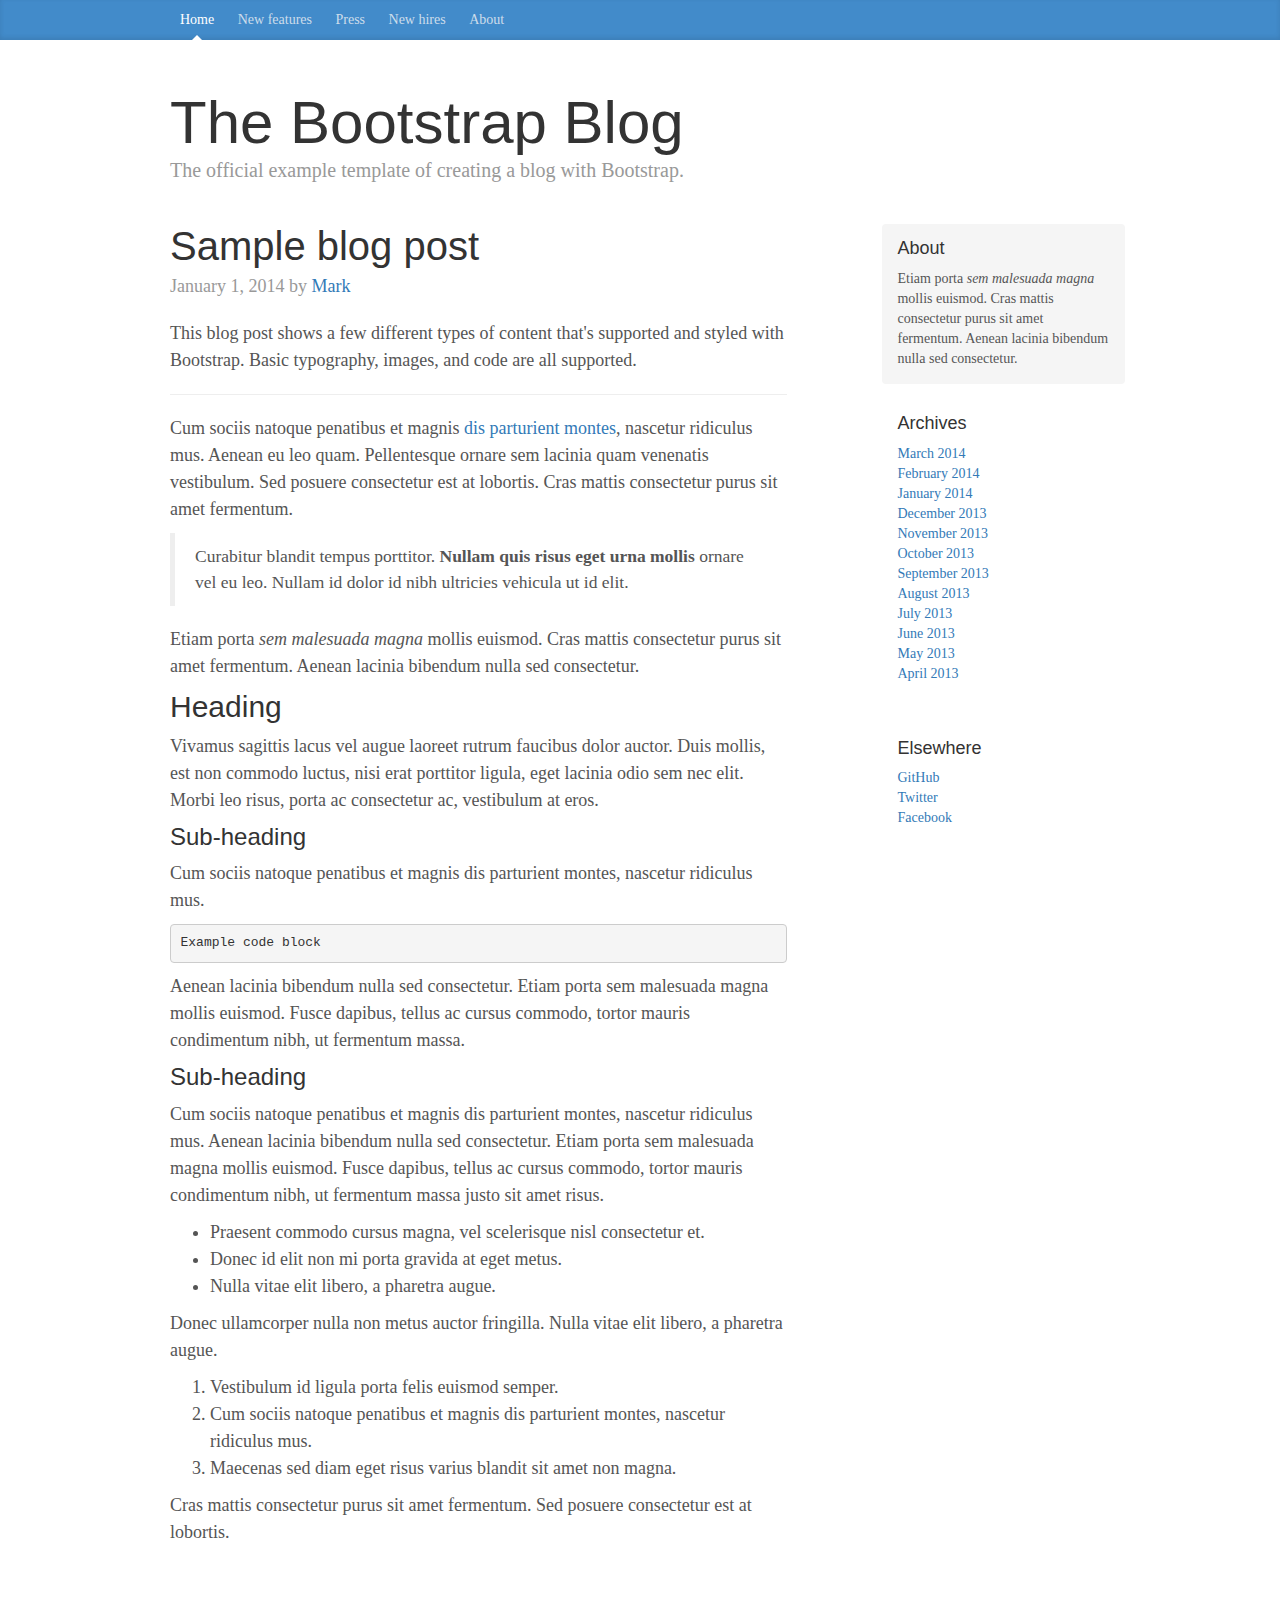
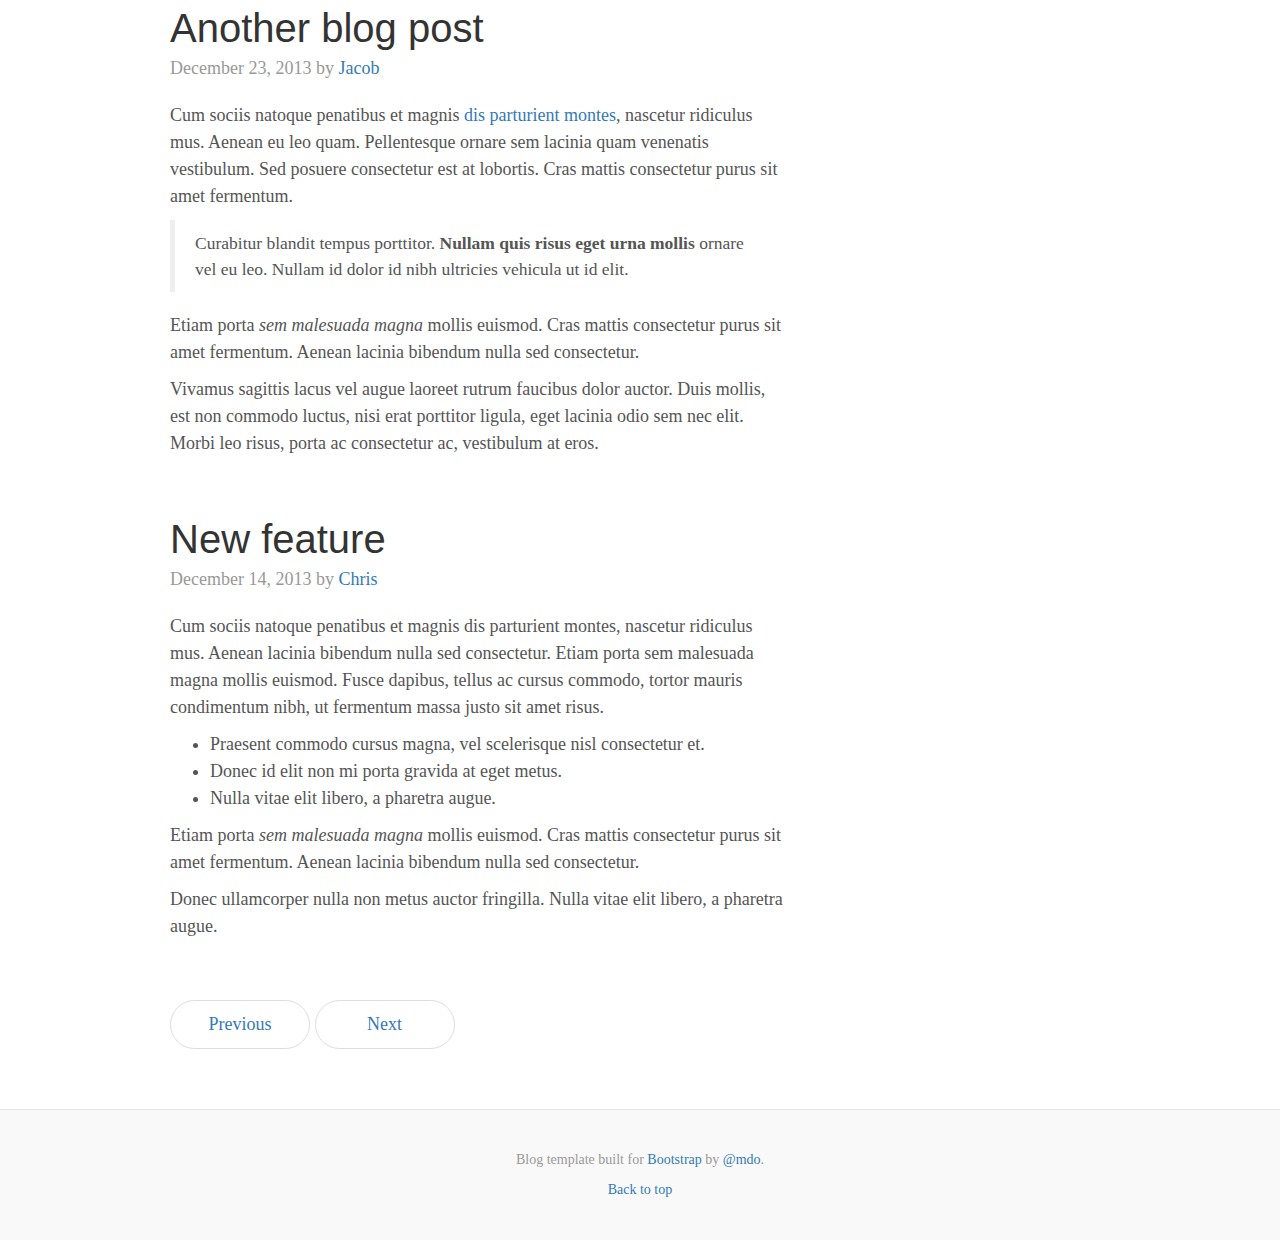
<file: presentation/static/presentation/bootstraps/docs/examples/blog/index.html>
<!DOCTYPE html>
<html lang="en">
  <head>
    <meta charset="utf-8">
    <meta http-equiv="X-UA-Compatible" content="IE=edge">
    <meta name="viewport" content="width=device-width, initial-scale=1">
    <!-- The above 3 meta tags *must* come first in the head; any other head content must come *after* these tags -->
    <meta name="description" content="">
    <meta name="author" content="">
    <link rel="icon" href="../../favicon.ico">

    <title>Blog Template for Bootstrap</title>

    <!-- Bootstrap core CSS -->
    <link href="../../dist/css/bootstrap.min.css" rel="stylesheet">

    <!-- IE10 viewport hack for Surface/desktop Windows 8 bug -->
    <link href="../../assets/css/ie10-viewport-bug-workaround.css" rel="stylesheet">

    <!-- Custom styles for this template -->
    <link href="blog.css" rel="stylesheet">

    <!-- Just for debugging purposes. Don't actually copy these 2 lines! -->
    <!--[if lt IE 9]><script src="../../assets/js/ie8-responsive-file-warning.js"></script><![endif]-->
    <script src="../../assets/js/ie-emulation-modes-warning.js"></script>

    <!-- HTML5 shim and Respond.js for IE8 support of HTML5 elements and media queries -->
    <!--[if lt IE 9]>
      <script src="https://oss.maxcdn.com/html5shiv/3.7.3/html5shiv.min.js"></script>
      <script src="https://oss.maxcdn.com/respond/1.4.2/respond.min.js"></script>
    <![endif]-->
  </head>

  <body>

    <div class="blog-masthead">
      <div class="container">
        <nav class="blog-nav">
          <a class="blog-nav-item active" href="#">Home</a>
          <a class="blog-nav-item" href="#">New features</a>
          <a class="blog-nav-item" href="#">Press</a>
          <a class="blog-nav-item" href="#">New hires</a>
          <a class="blog-nav-item" href="#">About</a>
        </nav>
      </div>
    </div>

    <div class="container">

      <div class="blog-header">
        <h1 class="blog-title">The Bootstrap Blog</h1>
        <p class="lead blog-description">The official example template of creating a blog with Bootstrap.</p>
      </div>

      <div class="row">

        <div class="col-sm-8 blog-main">

          <div class="blog-post">
            <h2 class="blog-post-title">Sample blog post</h2>
            <p class="blog-post-meta">January 1, 2014 by <a href="#">Mark</a></p>

            <p>This blog post shows a few different types of content that's supported and styled with Bootstrap. Basic typography, images, and code are all supported.</p>
            <hr>
            <p>Cum sociis natoque penatibus et magnis <a href="#">dis parturient montes</a>, nascetur ridiculus mus. Aenean eu leo quam. Pellentesque ornare sem lacinia quam venenatis vestibulum. Sed posuere consectetur est at lobortis. Cras mattis consectetur purus sit amet fermentum.</p>
            <blockquote>
              <p>Curabitur blandit tempus porttitor. <strong>Nullam quis risus eget urna mollis</strong> ornare vel eu leo. Nullam id dolor id nibh ultricies vehicula ut id elit.</p>
            </blockquote>
            <p>Etiam porta <em>sem malesuada magna</em> mollis euismod. Cras mattis consectetur purus sit amet fermentum. Aenean lacinia bibendum nulla sed consectetur.</p>
            <h2>Heading</h2>
            <p>Vivamus sagittis lacus vel augue laoreet rutrum faucibus dolor auctor. Duis mollis, est non commodo luctus, nisi erat porttitor ligula, eget lacinia odio sem nec elit. Morbi leo risus, porta ac consectetur ac, vestibulum at eros.</p>
            <h3>Sub-heading</h3>
            <p>Cum sociis natoque penatibus et magnis dis parturient montes, nascetur ridiculus mus.</p>
            <pre><code>Example code block</code></pre>
            <p>Aenean lacinia bibendum nulla sed consectetur. Etiam porta sem malesuada magna mollis euismod. Fusce dapibus, tellus ac cursus commodo, tortor mauris condimentum nibh, ut fermentum massa.</p>
            <h3>Sub-heading</h3>
            <p>Cum sociis natoque penatibus et magnis dis parturient montes, nascetur ridiculus mus. Aenean lacinia bibendum nulla sed consectetur. Etiam porta sem malesuada magna mollis euismod. Fusce dapibus, tellus ac cursus commodo, tortor mauris condimentum nibh, ut fermentum massa justo sit amet risus.</p>
            <ul>
              <li>Praesent commodo cursus magna, vel scelerisque nisl consectetur et.</li>
              <li>Donec id elit non mi porta gravida at eget metus.</li>
              <li>Nulla vitae elit libero, a pharetra augue.</li>
            </ul>
            <p>Donec ullamcorper nulla non metus auctor fringilla. Nulla vitae elit libero, a pharetra augue.</p>
            <ol>
              <li>Vestibulum id ligula porta felis euismod semper.</li>
              <li>Cum sociis natoque penatibus et magnis dis parturient montes, nascetur ridiculus mus.</li>
              <li>Maecenas sed diam eget risus varius blandit sit amet non magna.</li>
            </ol>
            <p>Cras mattis consectetur purus sit amet fermentum. Sed posuere consectetur est at lobortis.</p>
          </div><!-- /.blog-post -->

          <div class="blog-post">
            <h2 class="blog-post-title">Another blog post</h2>
            <p class="blog-post-meta">December 23, 2013 by <a href="#">Jacob</a></p>

            <p>Cum sociis natoque penatibus et magnis <a href="#">dis parturient montes</a>, nascetur ridiculus mus. Aenean eu leo quam. Pellentesque ornare sem lacinia quam venenatis vestibulum. Sed posuere consectetur est at lobortis. Cras mattis consectetur purus sit amet fermentum.</p>
            <blockquote>
              <p>Curabitur blandit tempus porttitor. <strong>Nullam quis risus eget urna mollis</strong> ornare vel eu leo. Nullam id dolor id nibh ultricies vehicula ut id elit.</p>
            </blockquote>
            <p>Etiam porta <em>sem malesuada magna</em> mollis euismod. Cras mattis consectetur purus sit amet fermentum. Aenean lacinia bibendum nulla sed consectetur.</p>
            <p>Vivamus sagittis lacus vel augue laoreet rutrum faucibus dolor auctor. Duis mollis, est non commodo luctus, nisi erat porttitor ligula, eget lacinia odio sem nec elit. Morbi leo risus, porta ac consectetur ac, vestibulum at eros.</p>
          </div><!-- /.blog-post -->

          <div class="blog-post">
            <h2 class="blog-post-title">New feature</h2>
            <p class="blog-post-meta">December 14, 2013 by <a href="#">Chris</a></p>

            <p>Cum sociis natoque penatibus et magnis dis parturient montes, nascetur ridiculus mus. Aenean lacinia bibendum nulla sed consectetur. Etiam porta sem malesuada magna mollis euismod. Fusce dapibus, tellus ac cursus commodo, tortor mauris condimentum nibh, ut fermentum massa justo sit amet risus.</p>
            <ul>
              <li>Praesent commodo cursus magna, vel scelerisque nisl consectetur et.</li>
              <li>Donec id elit non mi porta gravida at eget metus.</li>
              <li>Nulla vitae elit libero, a pharetra augue.</li>
            </ul>
            <p>Etiam porta <em>sem malesuada magna</em> mollis euismod. Cras mattis consectetur purus sit amet fermentum. Aenean lacinia bibendum nulla sed consectetur.</p>
            <p>Donec ullamcorper nulla non metus auctor fringilla. Nulla vitae elit libero, a pharetra augue.</p>
          </div><!-- /.blog-post -->

          <nav>
            <ul class="pager">
              <li><a href="#">Previous</a></li>
              <li><a href="#">Next</a></li>
            </ul>
          </nav>

        </div><!-- /.blog-main -->

        <div class="col-sm-3 col-sm-offset-1 blog-sidebar">
          <div class="sidebar-module sidebar-module-inset">
            <h4>About</h4>
            <p>Etiam porta <em>sem malesuada magna</em> mollis euismod. Cras mattis consectetur purus sit amet fermentum. Aenean lacinia bibendum nulla sed consectetur.</p>
          </div>
          <div class="sidebar-module">
            <h4>Archives</h4>
            <ol class="list-unstyled">
              <li><a href="#">March 2014</a></li>
              <li><a href="#">February 2014</a></li>
              <li><a href="#">January 2014</a></li>
              <li><a href="#">December 2013</a></li>
              <li><a href="#">November 2013</a></li>
              <li><a href="#">October 2013</a></li>
              <li><a href="#">September 2013</a></li>
              <li><a href="#">August 2013</a></li>
              <li><a href="#">July 2013</a></li>
              <li><a href="#">June 2013</a></li>
              <li><a href="#">May 2013</a></li>
              <li><a href="#">April 2013</a></li>
            </ol>
          </div>
          <div class="sidebar-module">
            <h4>Elsewhere</h4>
            <ol class="list-unstyled">
              <li><a href="#">GitHub</a></li>
              <li><a href="#">Twitter</a></li>
              <li><a href="#">Facebook</a></li>
            </ol>
          </div>
        </div><!-- /.blog-sidebar -->

      </div><!-- /.row -->

    </div><!-- /.container -->

    <footer class="blog-footer">
      <p>Blog template built for <a href="http://getbootstrap.com">Bootstrap</a> by <a href="https://twitter.com/mdo">@mdo</a>.</p>
      <p>
        <a href="#">Back to top</a>
      </p>
    </footer>


    <!-- Bootstrap core JavaScript
    ================================================== -->
    <!-- Placed at the end of the document so the pages load faster -->
    <script src="https://ajax.googleapis.com/ajax/libs/jquery/1.12.4/jquery.min.js"></script>
    <script>window.jQuery || document.write('<script src="../../assets/js/vendor/jquery.min.js"><\/script>')</script>
    <script src="../../dist/js/bootstrap.min.js"></script>
    <!-- IE10 viewport hack for Surface/desktop Windows 8 bug -->
    <script src="../../assets/js/ie10-viewport-bug-workaround.js"></script>
  </body>
</html>
</file>
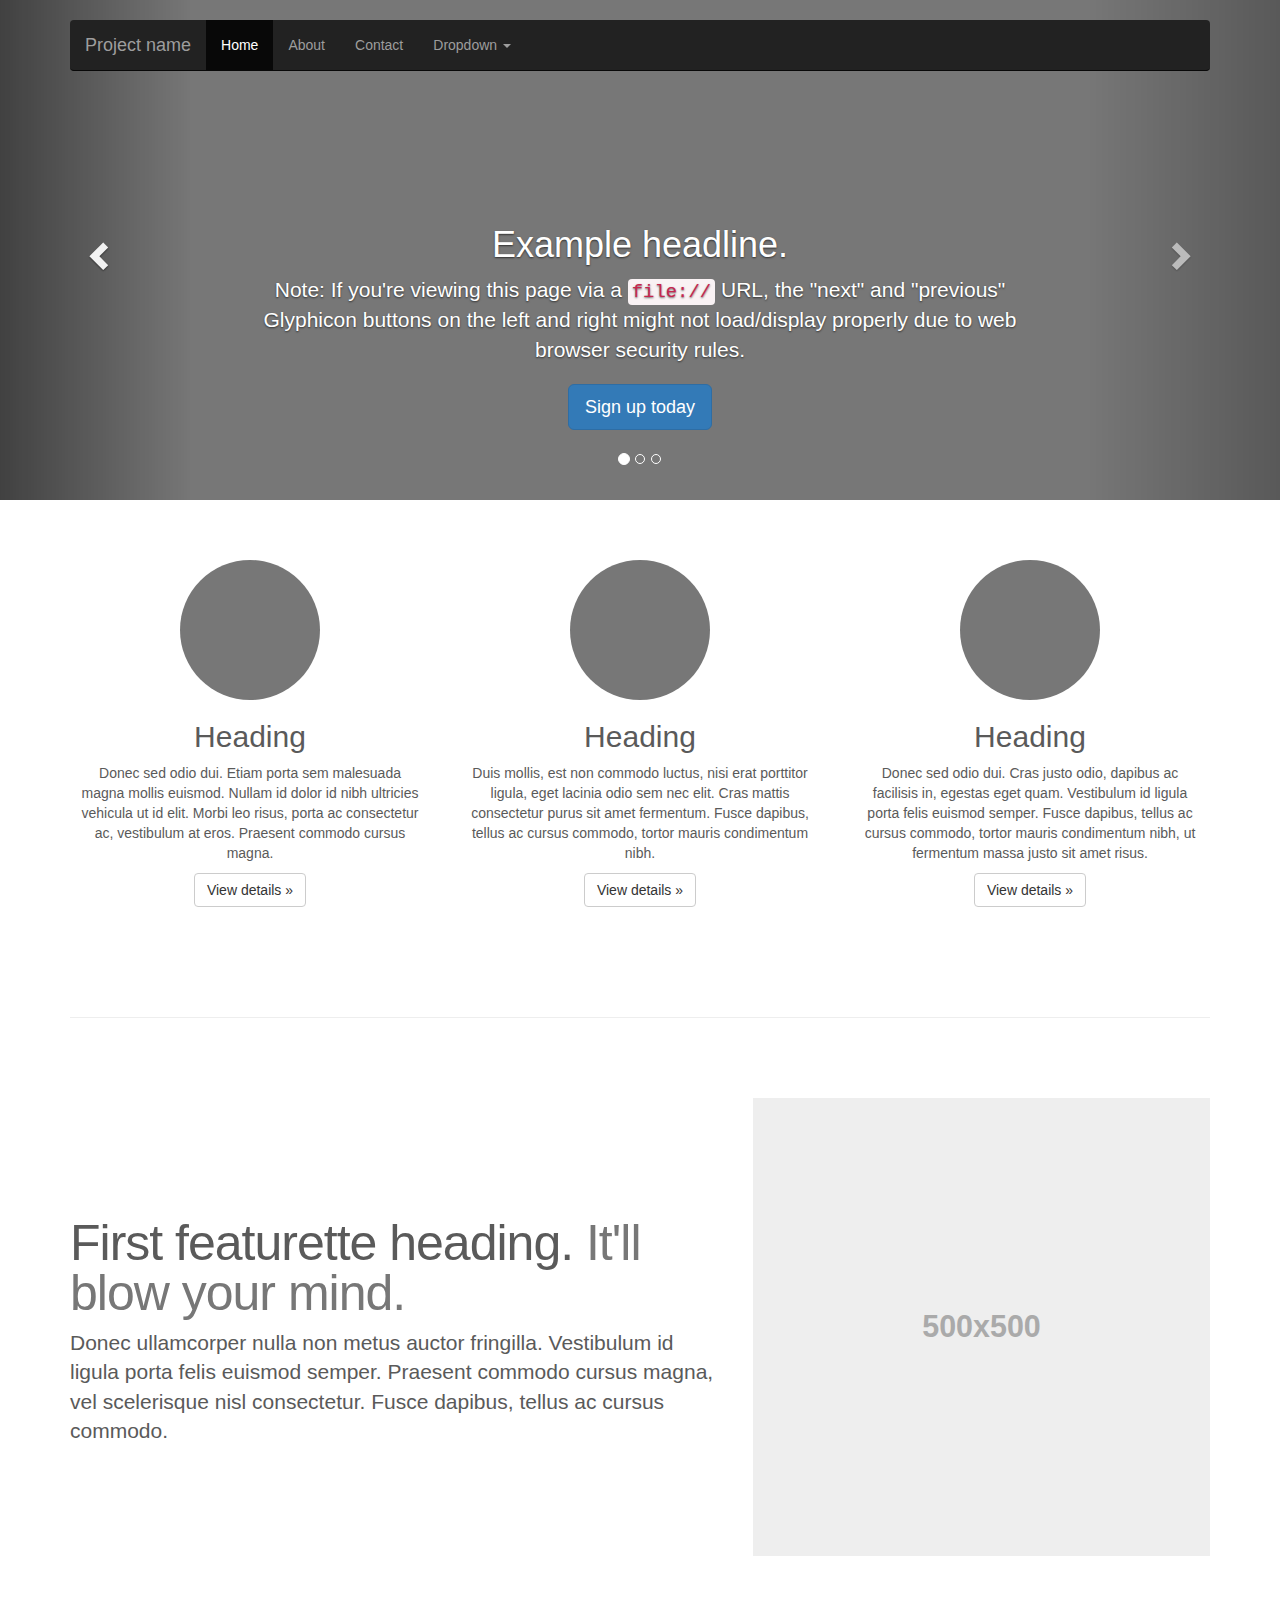
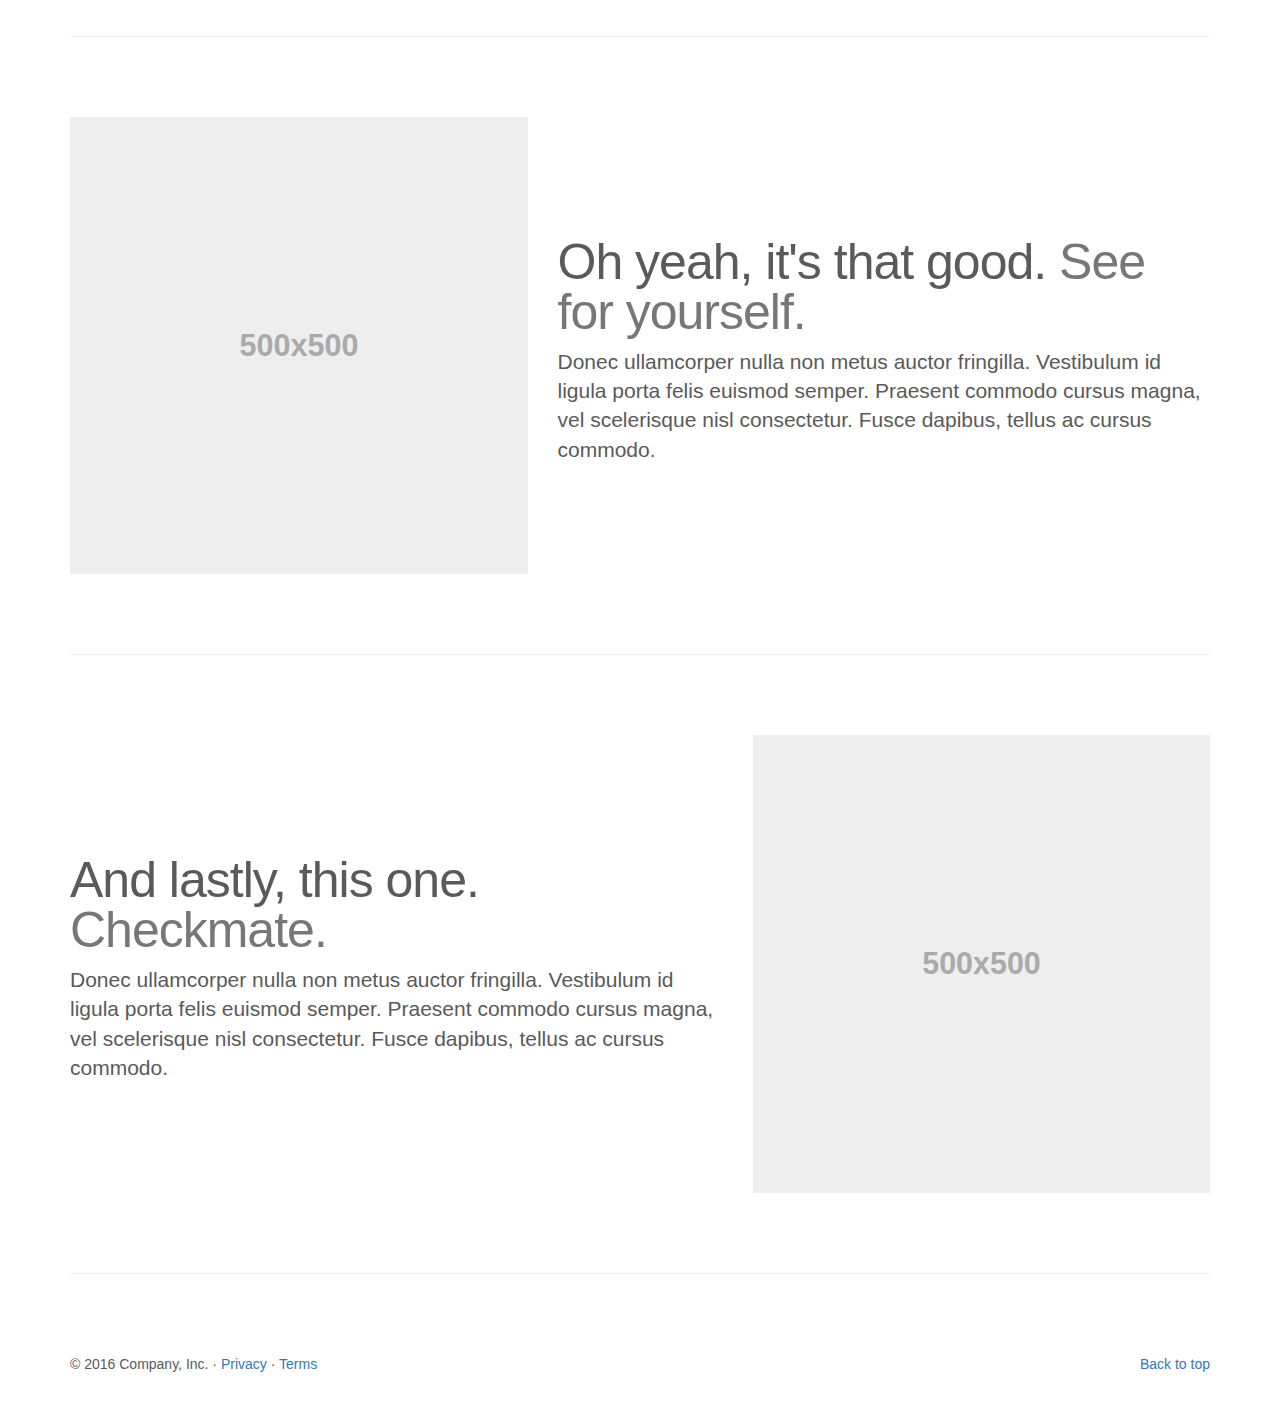
<file: presentation/static/presentation/bootstraps/docs/examples/carousel/index.html>
<!DOCTYPE html>
<html lang="en">
  <head>
    <meta charset="utf-8">
    <meta http-equiv="X-UA-Compatible" content="IE=edge">
    <meta name="viewport" content="width=device-width, initial-scale=1">
    <!-- The above 3 meta tags *must* come first in the head; any other head content must come *after* these tags -->
    <meta name="description" content="">
    <meta name="author" content="">
    <link rel="icon" href="../../favicon.ico">

    <title>Carousel Template for Bootstrap</title>

    <!-- Bootstrap core CSS -->
    <link href="../../dist/css/bootstrap.min.css" rel="stylesheet">

    <!-- IE10 viewport hack for Surface/desktop Windows 8 bug -->
    <link href="../../assets/css/ie10-viewport-bug-workaround.css" rel="stylesheet">

    <!-- Just for debugging purposes. Don't actually copy these 2 lines! -->
    <!--[if lt IE 9]><script src="../../assets/js/ie8-responsive-file-warning.js"></script><![endif]-->
    <script src="../../assets/js/ie-emulation-modes-warning.js"></script>

    <!-- HTML5 shim and Respond.js for IE8 support of HTML5 elements and media queries -->
    <!--[if lt IE 9]>
      <script src="https://oss.maxcdn.com/html5shiv/3.7.3/html5shiv.min.js"></script>
      <script src="https://oss.maxcdn.com/respond/1.4.2/respond.min.js"></script>
    <![endif]-->

    <!-- Custom styles for this template -->
    <link href="carousel.css" rel="stylesheet">
  </head>
<!-- NAVBAR
================================================== -->
  <body>
    <div class="navbar-wrapper">
      <div class="container">

        <nav class="navbar navbar-inverse navbar-static-top">
          <div class="container">
            <div class="navbar-header">
              <button type="button" class="navbar-toggle collapsed" data-toggle="collapse" data-target="#navbar" aria-expanded="false" aria-controls="navbar">
                <span class="sr-only">Toggle navigation</span>
                <span class="icon-bar"></span>
                <span class="icon-bar"></span>
                <span class="icon-bar"></span>
              </button>
              <a class="navbar-brand" href="#">Project name</a>
            </div>
            <div id="navbar" class="navbar-collapse collapse">
              <ul class="nav navbar-nav">
                <li class="active"><a href="#">Home</a></li>
                <li><a href="#about">About</a></li>
                <li><a href="#contact">Contact</a></li>
                <li class="dropdown">
                  <a href="#" class="dropdown-toggle" data-toggle="dropdown" role="button" aria-haspopup="true" aria-expanded="false">Dropdown <span class="caret"></span></a>
                  <ul class="dropdown-menu">
                    <li><a href="#">Action</a></li>
                    <li><a href="#">Another action</a></li>
                    <li><a href="#">Something else here</a></li>
                    <li role="separator" class="divider"></li>
                    <li class="dropdown-header">Nav header</li>
                    <li><a href="#">Separated link</a></li>
                    <li><a href="#">One more separated link</a></li>
                  </ul>
                </li>
              </ul>
            </div>
          </div>
        </nav>

      </div>
    </div>


    <!-- Carousel
    ================================================== -->
    <div id="myCarousel" class="carousel slide" data-ride="carousel">
      <!-- Indicators -->
      <ol class="carousel-indicators">
        <li data-target="#myCarousel" data-slide-to="0" class="active"></li>
        <li data-target="#myCarousel" data-slide-to="1"></li>
        <li data-target="#myCarousel" data-slide-to="2"></li>
      </ol>
      <div class="carousel-inner" role="listbox">
        <div class="item active">
          <img class="first-slide" src="[data-uri]" alt="First slide">
          <div class="container">
            <div class="carousel-caption">
              <h1>Example headline.</h1>
              <p>Note: If you're viewing this page via a <code>file://</code> URL, the "next" and "previous" Glyphicon buttons on the left and right might not load/display properly due to web browser security rules.</p>
              <p><a class="btn btn-lg btn-primary" href="#" role="button">Sign up today</a></p>
            </div>
          </div>
        </div>
        <div class="item">
          <img class="second-slide" src="[data-uri]" alt="Second slide">
          <div class="container">
            <div class="carousel-caption">
              <h1>Another example headline.</h1>
              <p>Cras justo odio, dapibus ac facilisis in, egestas eget quam. Donec id elit non mi porta gravida at eget metus. Nullam id dolor id nibh ultricies vehicula ut id elit.</p>
              <p><a class="btn btn-lg btn-primary" href="#" role="button">Learn more</a></p>
            </div>
          </div>
        </div>
        <div class="item">
          <img class="third-slide" src="[data-uri]" alt="Third slide">
          <div class="container">
            <div class="carousel-caption">
              <h1>One more for good measure.</h1>
              <p>Cras justo odio, dapibus ac facilisis in, egestas eget quam. Donec id elit non mi porta gravida at eget metus. Nullam id dolor id nibh ultricies vehicula ut id elit.</p>
              <p><a class="btn btn-lg btn-primary" href="#" role="button">Browse gallery</a></p>
            </div>
          </div>
        </div>
      </div>
      <a class="left carousel-control" href="#myCarousel" role="button" data-slide="prev">
        <span class="glyphicon glyphicon-chevron-left" aria-hidden="true"></span>
        <span class="sr-only">Previous</span>
      </a>
      <a class="right carousel-control" href="#myCarousel" role="button" data-slide="next">
        <span class="glyphicon glyphicon-chevron-right" aria-hidden="true"></span>
        <span class="sr-only">Next</span>
      </a>
    </div><!-- /.carousel -->


    <!-- Marketing messaging and featurettes
    ================================================== -->
    <!-- Wrap the rest of the page in another container to center all the content. -->

    <div class="container marketing">

      <!-- Three columns of text below the carousel -->
      <div class="row">
        <div class="col-lg-4">
          <img class="img-circle" src="[data-uri]" alt="Generic placeholder image" width="140" height="140">
          <h2>Heading</h2>
          <p>Donec sed odio dui. Etiam porta sem malesuada magna mollis euismod. Nullam id dolor id nibh ultricies vehicula ut id elit. Morbi leo risus, porta ac consectetur ac, vestibulum at eros. Praesent commodo cursus magna.</p>
          <p><a class="btn btn-default" href="#" role="button">View details &raquo;</a></p>
        </div><!-- /.col-lg-4 -->
        <div class="col-lg-4">
          <img class="img-circle" src="[data-uri]" alt="Generic placeholder image" width="140" height="140">
          <h2>Heading</h2>
          <p>Duis mollis, est non commodo luctus, nisi erat porttitor ligula, eget lacinia odio sem nec elit. Cras mattis consectetur purus sit amet fermentum. Fusce dapibus, tellus ac cursus commodo, tortor mauris condimentum nibh.</p>
          <p><a class="btn btn-default" href="#" role="button">View details &raquo;</a></p>
        </div><!-- /.col-lg-4 -->
        <div class="col-lg-4">
          <img class="img-circle" src="[data-uri]" alt="Generic placeholder image" width="140" height="140">
          <h2>Heading</h2>
          <p>Donec sed odio dui. Cras justo odio, dapibus ac facilisis in, egestas eget quam. Vestibulum id ligula porta felis euismod semper. Fusce dapibus, tellus ac cursus commodo, tortor mauris condimentum nibh, ut fermentum massa justo sit amet risus.</p>
          <p><a class="btn btn-default" href="#" role="button">View details &raquo;</a></p>
        </div><!-- /.col-lg-4 -->
      </div><!-- /.row -->


      <!-- START THE FEATURETTES -->

      <hr class="featurette-divider">

      <div class="row featurette">
        <div class="col-md-7">
          <h2 class="featurette-heading">First featurette heading. <span class="text-muted">It'll blow your mind.</span></h2>
          <p class="lead">Donec ullamcorper nulla non metus auctor fringilla. Vestibulum id ligula porta felis euismod semper. Praesent commodo cursus magna, vel scelerisque nisl consectetur. Fusce dapibus, tellus ac cursus commodo.</p>
        </div>
        <div class="col-md-5">
          <img class="featurette-image img-responsive center-block" data-src="holder.js/500x500/auto" alt="Generic placeholder image">
        </div>
      </div>

      <hr class="featurette-divider">

      <div class="row featurette">
        <div class="col-md-7 col-md-push-5">
          <h2 class="featurette-heading">Oh yeah, it's that good. <span class="text-muted">See for yourself.</span></h2>
          <p class="lead">Donec ullamcorper nulla non metus auctor fringilla. Vestibulum id ligula porta felis euismod semper. Praesent commodo cursus magna, vel scelerisque nisl consectetur. Fusce dapibus, tellus ac cursus commodo.</p>
        </div>
        <div class="col-md-5 col-md-pull-7">
          <img class="featurette-image img-responsive center-block" data-src="holder.js/500x500/auto" alt="Generic placeholder image">
        </div>
      </div>

      <hr class="featurette-divider">

      <div class="row featurette">
        <div class="col-md-7">
          <h2 class="featurette-heading">And lastly, this one. <span class="text-muted">Checkmate.</span></h2>
          <p class="lead">Donec ullamcorper nulla non metus auctor fringilla. Vestibulum id ligula porta felis euismod semper. Praesent commodo cursus magna, vel scelerisque nisl consectetur. Fusce dapibus, tellus ac cursus commodo.</p>
        </div>
        <div class="col-md-5">
          <img class="featurette-image img-responsive center-block" data-src="holder.js/500x500/auto" alt="Generic placeholder image">
        </div>
      </div>

      <hr class="featurette-divider">

      <!-- /END THE FEATURETTES -->


      <!-- FOOTER -->
      <footer>
        <p class="pull-right"><a href="#">Back to top</a></p>
        <p>&copy; 2016 Company, Inc. &middot; <a href="#">Privacy</a> &middot; <a href="#">Terms</a></p>
      </footer>

    </div><!-- /.container -->


    <!-- Bootstrap core JavaScript
    ================================================== -->
    <!-- Placed at the end of the document so the pages load faster -->
    <script src="https://ajax.googleapis.com/ajax/libs/jquery/1.12.4/jquery.min.js"></script>
    <script>window.jQuery || document.write('<script src="../../assets/js/vendor/jquery.min.js"><\/script>')</script>
    <script src="../../dist/js/bootstrap.min.js"></script>
    <!-- Just to make our placeholder images work. Don't actually copy the next line! -->
    <script src="../../assets/js/vendor/holder.min.js"></script>
    <!-- IE10 viewport hack for Surface/desktop Windows 8 bug -->
    <script src="../../assets/js/ie10-viewport-bug-workaround.js"></script>
  </body>
</html>
</file>
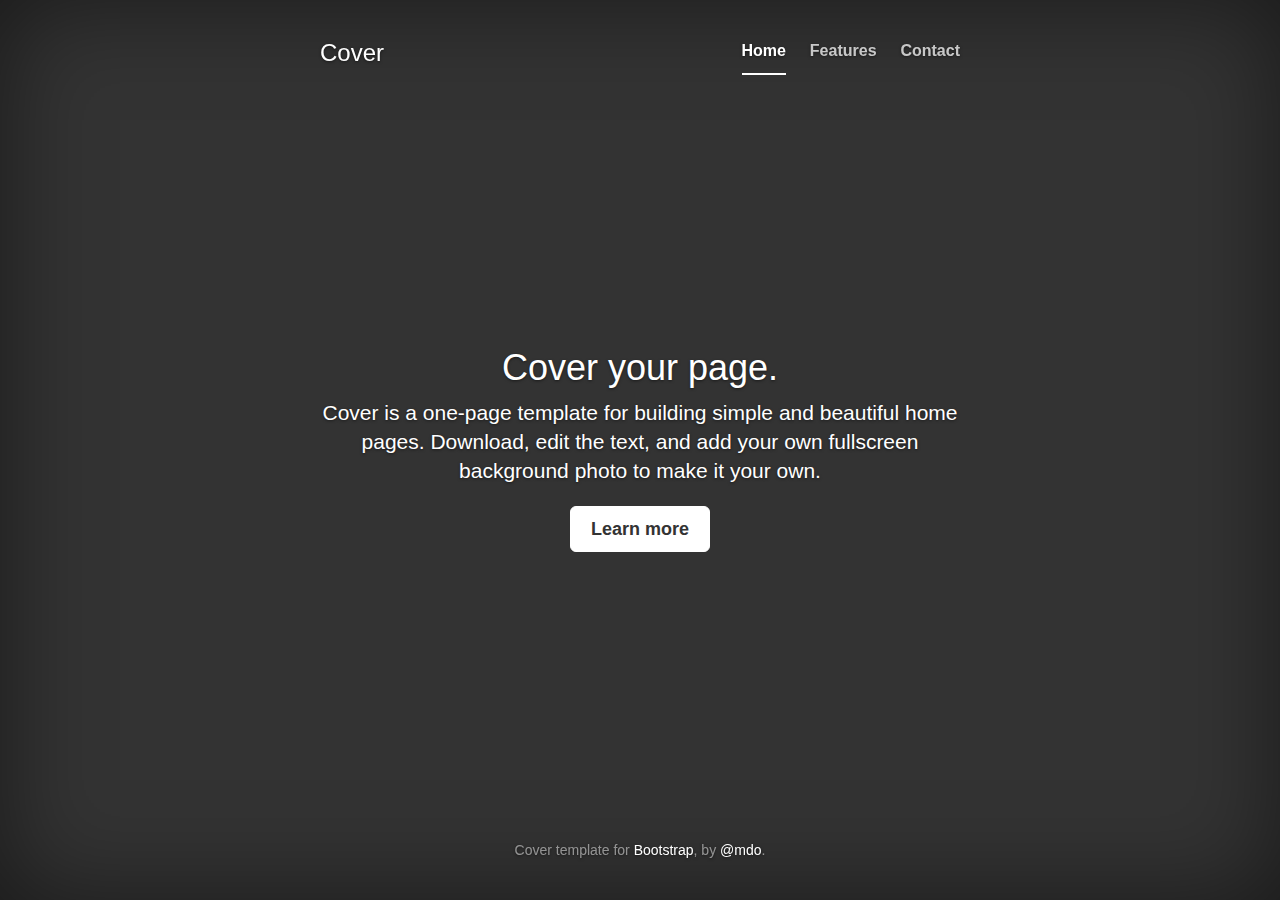
<file: presentation/static/presentation/bootstraps/docs/examples/cover/index.html>
<!DOCTYPE html>
<html lang="en">
  <head>
    <meta charset="utf-8">
    <meta http-equiv="X-UA-Compatible" content="IE=edge">
    <meta name="viewport" content="width=device-width, initial-scale=1">
    <!-- The above 3 meta tags *must* come first in the head; any other head content must come *after* these tags -->
    <meta name="description" content="">
    <meta name="author" content="">
    <link rel="icon" href="../../favicon.ico">

    <title>Cover Template for Bootstrap</title>

    <!-- Bootstrap core CSS -->
    <link href="../../dist/css/bootstrap.min.css" rel="stylesheet">

    <!-- IE10 viewport hack for Surface/desktop Windows 8 bug -->
    <link href="../../assets/css/ie10-viewport-bug-workaround.css" rel="stylesheet">

    <!-- Custom styles for this template -->
    <link href="cover.css" rel="stylesheet">

    <!-- Just for debugging purposes. Don't actually copy these 2 lines! -->
    <!--[if lt IE 9]><script src="../../assets/js/ie8-responsive-file-warning.js"></script><![endif]-->
    <script src="../../assets/js/ie-emulation-modes-warning.js"></script>

    <!-- HTML5 shim and Respond.js for IE8 support of HTML5 elements and media queries -->
    <!--[if lt IE 9]>
      <script src="https://oss.maxcdn.com/html5shiv/3.7.3/html5shiv.min.js"></script>
      <script src="https://oss.maxcdn.com/respond/1.4.2/respond.min.js"></script>
    <![endif]-->
  </head>

  <body>

    <div class="site-wrapper">

      <div class="site-wrapper-inner">

        <div class="cover-container">

          <div class="masthead clearfix">
            <div class="inner">
              <h3 class="masthead-brand">Cover</h3>
              <nav>
                <ul class="nav masthead-nav">
                  <li class="active"><a href="#">Home</a></li>
                  <li><a href="#">Features</a></li>
                  <li><a href="#">Contact</a></li>
                </ul>
              </nav>
            </div>
          </div>

          <div class="inner cover">
            <h1 class="cover-heading">Cover your page.</h1>
            <p class="lead">Cover is a one-page template for building simple and beautiful home pages. Download, edit the text, and add your own fullscreen background photo to make it your own.</p>
            <p class="lead">
              <a href="#" class="btn btn-lg btn-default">Learn more</a>
            </p>
          </div>

          <div class="mastfoot">
            <div class="inner">
              <p>Cover template for <a href="http://getbootstrap.com">Bootstrap</a>, by <a href="https://twitter.com/mdo">@mdo</a>.</p>
            </div>
          </div>

        </div>

      </div>

    </div>

    <!-- Bootstrap core JavaScript
    ================================================== -->
    <!-- Placed at the end of the document so the pages load faster -->
    <script src="https://ajax.googleapis.com/ajax/libs/jquery/1.12.4/jquery.min.js"></script>
    <script>window.jQuery || document.write('<script src="../../assets/js/vendor/jquery.min.js"><\/script>')</script>
    <script src="../../dist/js/bootstrap.min.js"></script>
    <!-- IE10 viewport hack for Surface/desktop Windows 8 bug -->
    <script src="../../assets/js/ie10-viewport-bug-workaround.js"></script>
  </body>
</html>
</file>
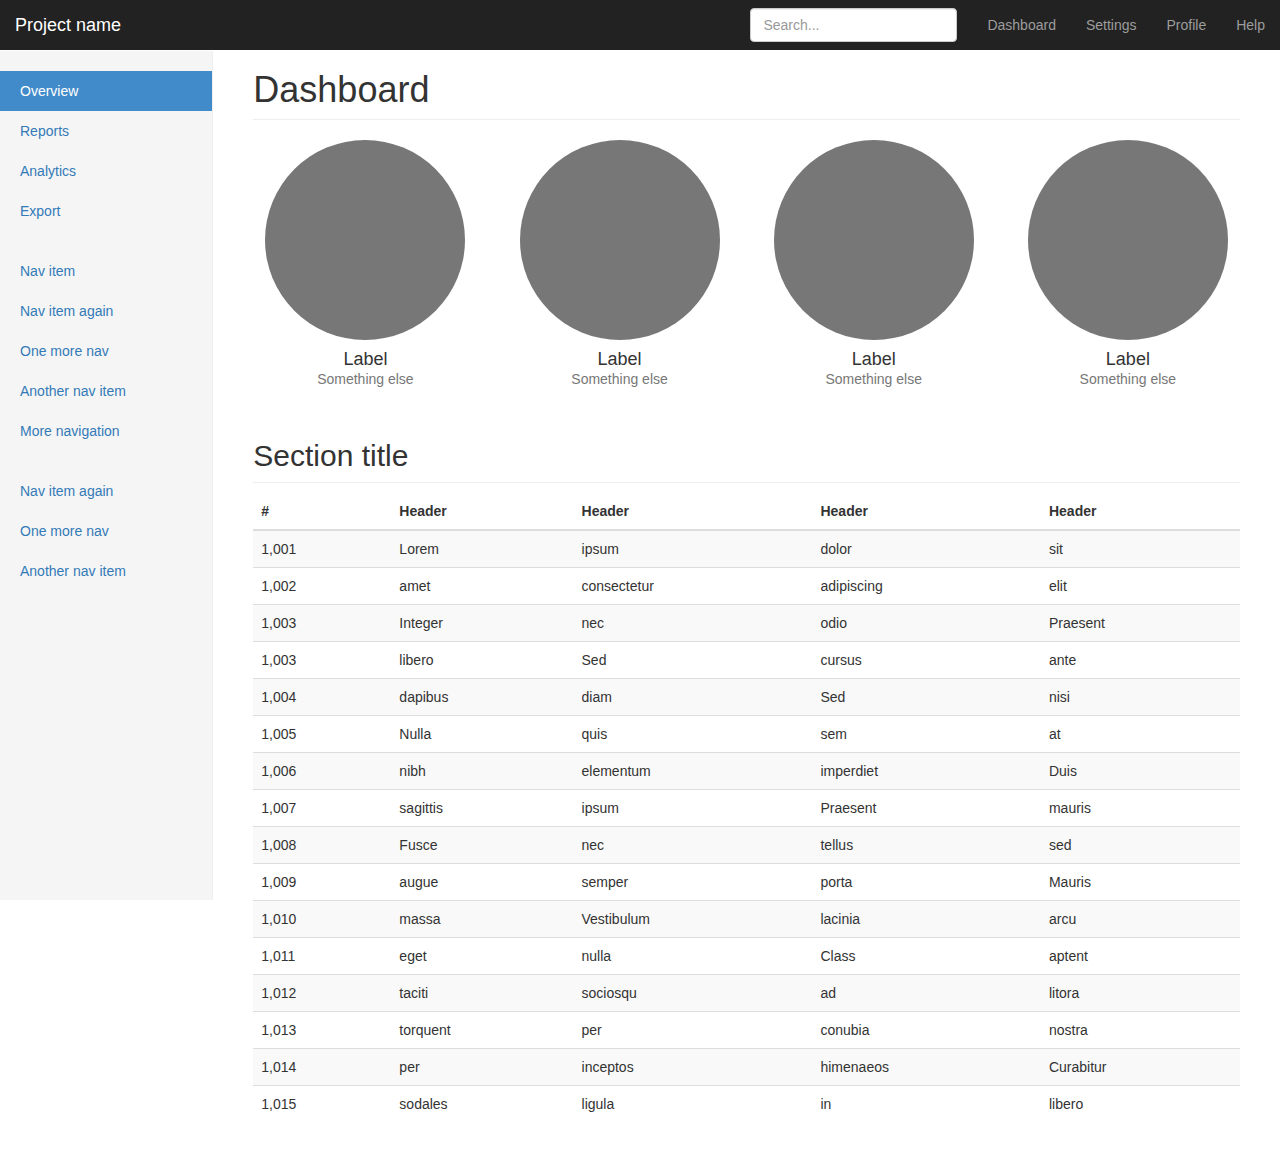
<file: presentation/static/presentation/bootstraps/docs/examples/dashboard/index.html>
<!DOCTYPE html>
<html lang="en">
  <head>
    <meta charset="utf-8">
    <meta http-equiv="X-UA-Compatible" content="IE=edge">
    <meta name="viewport" content="width=device-width, initial-scale=1">
    <!-- The above 3 meta tags *must* come first in the head; any other head content must come *after* these tags -->
    <meta name="description" content="">
    <meta name="author" content="">
    <link rel="icon" href="../../favicon.ico">

    <title>Dashboard Template for Bootstrap</title>

    <!-- Bootstrap core CSS -->
    <link href="../../dist/css/bootstrap.min.css" rel="stylesheet">

    <!-- IE10 viewport hack for Surface/desktop Windows 8 bug -->
    <link href="../../assets/css/ie10-viewport-bug-workaround.css" rel="stylesheet">

    <!-- Custom styles for this template -->
    <link href="dashboard.css" rel="stylesheet">

    <!-- Just for debugging purposes. Don't actually copy these 2 lines! -->
    <!--[if lt IE 9]><script src="../../assets/js/ie8-responsive-file-warning.js"></script><![endif]-->
    <script src="../../assets/js/ie-emulation-modes-warning.js"></script>

    <!-- HTML5 shim and Respond.js for IE8 support of HTML5 elements and media queries -->
    <!--[if lt IE 9]>
      <script src="https://oss.maxcdn.com/html5shiv/3.7.3/html5shiv.min.js"></script>
      <script src="https://oss.maxcdn.com/respond/1.4.2/respond.min.js"></script>
    <![endif]-->
  </head>

  <body>

    <nav class="navbar navbar-inverse navbar-fixed-top">
      <div class="container-fluid">
        <div class="navbar-header">
          <button type="button" class="navbar-toggle collapsed" data-toggle="collapse" data-target="#navbar" aria-expanded="false" aria-controls="navbar">
            <span class="sr-only">Toggle navigation</span>
            <span class="icon-bar"></span>
            <span class="icon-bar"></span>
            <span class="icon-bar"></span>
          </button>
          <a class="navbar-brand" href="#">Project name</a>
        </div>
        <div id="navbar" class="navbar-collapse collapse">
          <ul class="nav navbar-nav navbar-right">
            <li><a href="#">Dashboard</a></li>
            <li><a href="#">Settings</a></li>
            <li><a href="#">Profile</a></li>
            <li><a href="#">Help</a></li>
          </ul>
          <form class="navbar-form navbar-right">
            <input type="text" class="form-control" placeholder="Search...">
          </form>
        </div>
      </div>
    </nav>

    <div class="container-fluid">
      <div class="row">
        <div class="col-sm-3 col-md-2 sidebar">
          <ul class="nav nav-sidebar">
            <li class="active"><a href="#">Overview <span class="sr-only">(current)</span></a></li>
            <li><a href="#">Reports</a></li>
            <li><a href="#">Analytics</a></li>
            <li><a href="#">Export</a></li>
          </ul>
          <ul class="nav nav-sidebar">
            <li><a href="">Nav item</a></li>
            <li><a href="">Nav item again</a></li>
            <li><a href="">One more nav</a></li>
            <li><a href="">Another nav item</a></li>
            <li><a href="">More navigation</a></li>
          </ul>
          <ul class="nav nav-sidebar">
            <li><a href="">Nav item again</a></li>
            <li><a href="">One more nav</a></li>
            <li><a href="">Another nav item</a></li>
          </ul>
        </div>
        <div class="col-sm-9 col-sm-offset-3 col-md-10 col-md-offset-2 main">
          <h1 class="page-header">Dashboard</h1>

          <div class="row placeholders">
            <div class="col-xs-6 col-sm-3 placeholder">
              <img src="[data-uri]" width="200" height="200" class="img-responsive" alt="Generic placeholder thumbnail">
              <h4>Label</h4>
              <span class="text-muted">Something else</span>
            </div>
            <div class="col-xs-6 col-sm-3 placeholder">
              <img src="[data-uri]" width="200" height="200" class="img-responsive" alt="Generic placeholder thumbnail">
              <h4>Label</h4>
              <span class="text-muted">Something else</span>
            </div>
            <div class="col-xs-6 col-sm-3 placeholder">
              <img src="[data-uri]" width="200" height="200" class="img-responsive" alt="Generic placeholder thumbnail">
              <h4>Label</h4>
              <span class="text-muted">Something else</span>
            </div>
            <div class="col-xs-6 col-sm-3 placeholder">
              <img src="[data-uri]" width="200" height="200" class="img-responsive" alt="Generic placeholder thumbnail">
              <h4>Label</h4>
              <span class="text-muted">Something else</span>
            </div>
          </div>

          <h2 class="sub-header">Section title</h2>
          <div class="table-responsive">
            <table class="table table-striped">
              <thead>
                <tr>
                  <th>#</th>
                  <th>Header</th>
                  <th>Header</th>
                  <th>Header</th>
                  <th>Header</th>
                </tr>
              </thead>
              <tbody>
                <tr>
                  <td>1,001</td>
                  <td>Lorem</td>
                  <td>ipsum</td>
                  <td>dolor</td>
                  <td>sit</td>
                </tr>
                <tr>
                  <td>1,002</td>
                  <td>amet</td>
                  <td>consectetur</td>
                  <td>adipiscing</td>
                  <td>elit</td>
                </tr>
                <tr>
                  <td>1,003</td>
                  <td>Integer</td>
                  <td>nec</td>
                  <td>odio</td>
                  <td>Praesent</td>
                </tr>
                <tr>
                  <td>1,003</td>
                  <td>libero</td>
                  <td>Sed</td>
                  <td>cursus</td>
                  <td>ante</td>
                </tr>
                <tr>
                  <td>1,004</td>
                  <td>dapibus</td>
                  <td>diam</td>
                  <td>Sed</td>
                  <td>nisi</td>
                </tr>
                <tr>
                  <td>1,005</td>
                  <td>Nulla</td>
                  <td>quis</td>
                  <td>sem</td>
                  <td>at</td>
                </tr>
                <tr>
                  <td>1,006</td>
                  <td>nibh</td>
                  <td>elementum</td>
                  <td>imperdiet</td>
                  <td>Duis</td>
                </tr>
                <tr>
                  <td>1,007</td>
                  <td>sagittis</td>
                  <td>ipsum</td>
                  <td>Praesent</td>
                  <td>mauris</td>
                </tr>
                <tr>
                  <td>1,008</td>
                  <td>Fusce</td>
                  <td>nec</td>
                  <td>tellus</td>
                  <td>sed</td>
                </tr>
                <tr>
                  <td>1,009</td>
                  <td>augue</td>
                  <td>semper</td>
                  <td>porta</td>
                  <td>Mauris</td>
                </tr>
                <tr>
                  <td>1,010</td>
                  <td>massa</td>
                  <td>Vestibulum</td>
                  <td>lacinia</td>
                  <td>arcu</td>
                </tr>
                <tr>
                  <td>1,011</td>
                  <td>eget</td>
                  <td>nulla</td>
                  <td>Class</td>
                  <td>aptent</td>
                </tr>
                <tr>
                  <td>1,012</td>
                  <td>taciti</td>
                  <td>sociosqu</td>
                  <td>ad</td>
                  <td>litora</td>
                </tr>
                <tr>
                  <td>1,013</td>
                  <td>torquent</td>
                  <td>per</td>
                  <td>conubia</td>
                  <td>nostra</td>
                </tr>
                <tr>
                  <td>1,014</td>
                  <td>per</td>
                  <td>inceptos</td>
                  <td>himenaeos</td>
                  <td>Curabitur</td>
                </tr>
                <tr>
                  <td>1,015</td>
                  <td>sodales</td>
                  <td>ligula</td>
                  <td>in</td>
                  <td>libero</td>
                </tr>
              </tbody>
            </table>
          </div>
        </div>
      </div>
    </div>

    <!-- Bootstrap core JavaScript
    ================================================== -->
    <!-- Placed at the end of the document so the pages load faster -->
    <script src="https://ajax.googleapis.com/ajax/libs/jquery/1.12.4/jquery.min.js"></script>
    <script>window.jQuery || document.write('<script src="../../assets/js/vendor/jquery.min.js"><\/script>')</script>
    <script src="../../dist/js/bootstrap.min.js"></script>
    <!-- Just to make our placeholder images work. Don't actually copy the next line! -->
    <script src="../../assets/js/vendor/holder.min.js"></script>
    <!-- IE10 viewport hack for Surface/desktop Windows 8 bug -->
    <script src="../../assets/js/ie10-viewport-bug-workaround.js"></script>
  </body>
</html>
</file>
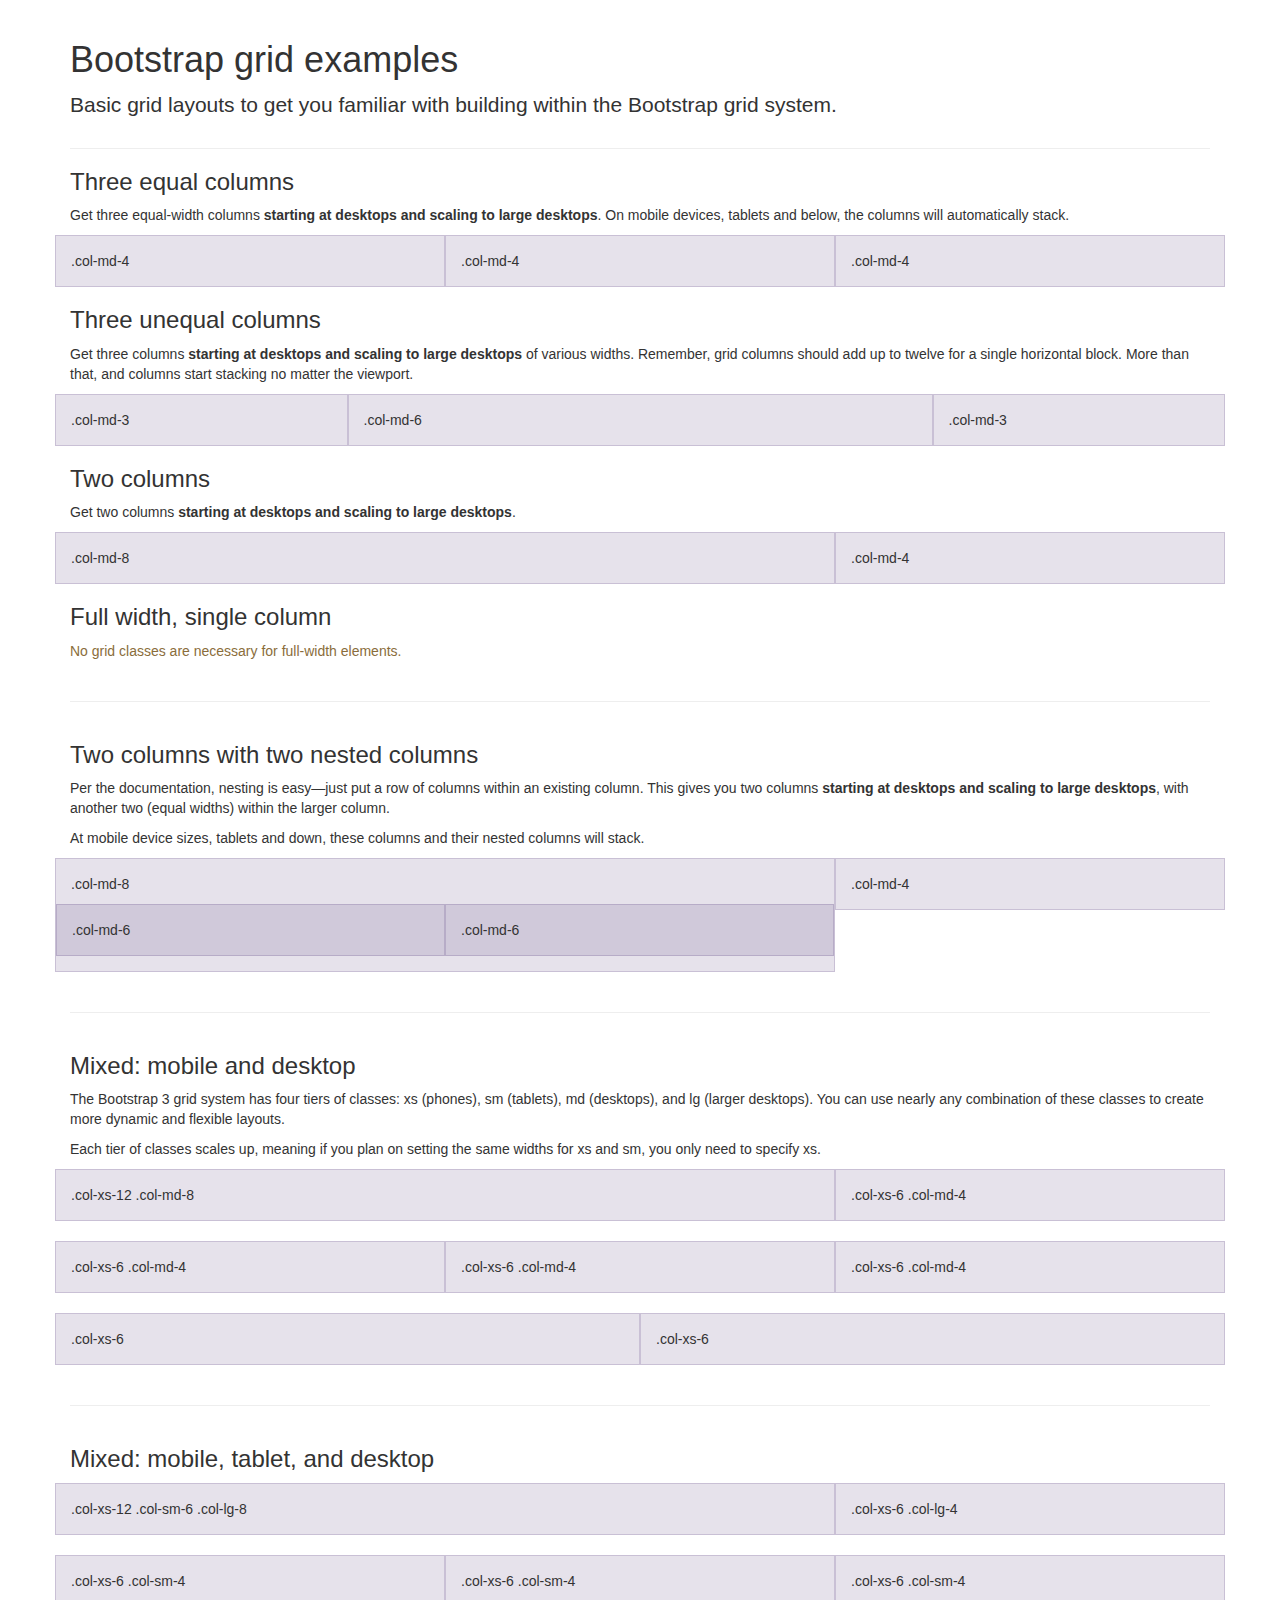
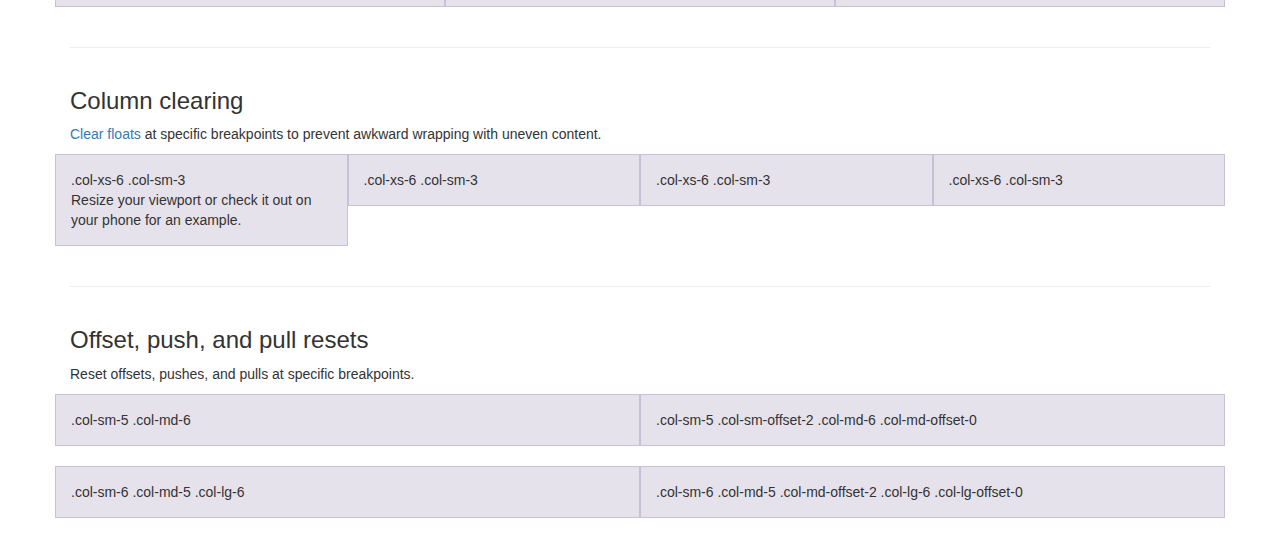
<file: presentation/static/presentation/bootstraps/docs/examples/grid/index.html>
<!DOCTYPE html>
<html lang="en">
  <head>
    <meta charset="utf-8">
    <meta http-equiv="X-UA-Compatible" content="IE=edge">
    <meta name="viewport" content="width=device-width, initial-scale=1">
    <!-- The above 3 meta tags *must* come first in the head; any other head content must come *after* these tags -->
    <meta name="description" content="">
    <meta name="author" content="">
    <link rel="icon" href="../../favicon.ico">

    <title>Grid Template for Bootstrap</title>

    <!-- Bootstrap core CSS -->
    <link href="../../dist/css/bootstrap.min.css" rel="stylesheet">

    <!-- IE10 viewport hack for Surface/desktop Windows 8 bug -->
    <link href="../../assets/css/ie10-viewport-bug-workaround.css" rel="stylesheet">

    <!-- Custom styles for this template -->
    <link href="grid.css" rel="stylesheet">

    <!-- Just for debugging purposes. Don't actually copy these 2 lines! -->
    <!--[if lt IE 9]><script src="../../assets/js/ie8-responsive-file-warning.js"></script><![endif]-->
    <script src="../../assets/js/ie-emulation-modes-warning.js"></script>

    <!-- HTML5 shim and Respond.js for IE8 support of HTML5 elements and media queries -->
    <!--[if lt IE 9]>
      <script src="https://oss.maxcdn.com/html5shiv/3.7.3/html5shiv.min.js"></script>
      <script src="https://oss.maxcdn.com/respond/1.4.2/respond.min.js"></script>
    <![endif]-->
  </head>

  <body>
    <div class="container">

      <div class="page-header">
        <h1>Bootstrap grid examples</h1>
        <p class="lead">Basic grid layouts to get you familiar with building within the Bootstrap grid system.</p>
      </div>

      <h3>Three equal columns</h3>
      <p>Get three equal-width columns <strong>starting at desktops and scaling to large desktops</strong>. On mobile devices, tablets and below, the columns will automatically stack.</p>
      <div class="row">
        <div class="col-md-4">.col-md-4</div>
        <div class="col-md-4">.col-md-4</div>
        <div class="col-md-4">.col-md-4</div>
      </div>

      <h3>Three unequal columns</h3>
      <p>Get three columns <strong>starting at desktops and scaling to large desktops</strong> of various widths. Remember, grid columns should add up to twelve for a single horizontal block. More than that, and columns start stacking no matter the viewport.</p>
      <div class="row">
        <div class="col-md-3">.col-md-3</div>
        <div class="col-md-6">.col-md-6</div>
        <div class="col-md-3">.col-md-3</div>
      </div>

      <h3>Two columns</h3>
      <p>Get two columns <strong>starting at desktops and scaling to large desktops</strong>.</p>
      <div class="row">
        <div class="col-md-8">.col-md-8</div>
        <div class="col-md-4">.col-md-4</div>
      </div>

      <h3>Full width, single column</h3>
      <p class="text-warning">No grid classes are necessary for full-width elements.</p>

      <hr>

      <h3>Two columns with two nested columns</h3>
      <p>Per the documentation, nesting is easy—just put a row of columns within an existing column. This gives you two columns <strong>starting at desktops and scaling to large desktops</strong>, with another two (equal widths) within the larger column.</p>
      <p>At mobile device sizes, tablets and down, these columns and their nested columns will stack.</p>
      <div class="row">
        <div class="col-md-8">
          .col-md-8
          <div class="row">
            <div class="col-md-6">.col-md-6</div>
            <div class="col-md-6">.col-md-6</div>
          </div>
        </div>
        <div class="col-md-4">.col-md-4</div>
      </div>

      <hr>

      <h3>Mixed: mobile and desktop</h3>
      <p>The Bootstrap 3 grid system has four tiers of classes: xs (phones), sm (tablets), md (desktops), and lg (larger desktops). You can use nearly any combination of these classes to create more dynamic and flexible layouts.</p>
      <p>Each tier of classes scales up, meaning if you plan on setting the same widths for xs and sm, you only need to specify xs.</p>
      <div class="row">
        <div class="col-xs-12 col-md-8">.col-xs-12 .col-md-8</div>
        <div class="col-xs-6 col-md-4">.col-xs-6 .col-md-4</div>
      </div>
      <div class="row">
        <div class="col-xs-6 col-md-4">.col-xs-6 .col-md-4</div>
        <div class="col-xs-6 col-md-4">.col-xs-6 .col-md-4</div>
        <div class="col-xs-6 col-md-4">.col-xs-6 .col-md-4</div>
      </div>
      <div class="row">
        <div class="col-xs-6">.col-xs-6</div>
        <div class="col-xs-6">.col-xs-6</div>
      </div>

      <hr>

      <h3>Mixed: mobile, tablet, and desktop</h3>
      <p></p>
      <div class="row">
        <div class="col-xs-12 col-sm-6 col-lg-8">.col-xs-12 .col-sm-6 .col-lg-8</div>
        <div class="col-xs-6 col-lg-4">.col-xs-6 .col-lg-4</div>
      </div>
      <div class="row">
        <div class="col-xs-6 col-sm-4">.col-xs-6 .col-sm-4</div>
        <div class="col-xs-6 col-sm-4">.col-xs-6 .col-sm-4</div>
        <div class="col-xs-6 col-sm-4">.col-xs-6 .col-sm-4</div>
      </div>

      <hr>

      <h3>Column clearing</h3>
      <p><a href="http://getbootstrap.com/css/#grid-responsive-resets">Clear floats</a> at specific breakpoints to prevent awkward wrapping with uneven content.</p>
      <div class="row">
        <div class="col-xs-6 col-sm-3">
          .col-xs-6 .col-sm-3
          <br>
          Resize your viewport or check it out on your phone for an example.
        </div>
        <div class="col-xs-6 col-sm-3">.col-xs-6 .col-sm-3</div>

        <!-- Add the extra clearfix for only the required viewport -->
        <div class="clearfix visible-xs"></div>

        <div class="col-xs-6 col-sm-3">.col-xs-6 .col-sm-3</div>
        <div class="col-xs-6 col-sm-3">.col-xs-6 .col-sm-3</div>
      </div>

      <hr>

      <h3>Offset, push, and pull resets</h3>
      <p>Reset offsets, pushes, and pulls at specific breakpoints.</p>
      <div class="row">
        <div class="col-sm-5 col-md-6">.col-sm-5 .col-md-6</div>
        <div class="col-sm-5 col-sm-offset-2 col-md-6 col-md-offset-0">.col-sm-5 .col-sm-offset-2 .col-md-6 .col-md-offset-0</div>
      </div>
      <div class="row">
        <div class="col-sm-6 col-md-5 col-lg-6">.col-sm-6 .col-md-5 .col-lg-6</div>
        <div class="col-sm-6 col-md-5 col-md-offset-2 col-lg-6 col-lg-offset-0">.col-sm-6 .col-md-5 .col-md-offset-2 .col-lg-6 .col-lg-offset-0</div>
      </div>


    </div> <!-- /container -->


    <!-- IE10 viewport hack for Surface/desktop Windows 8 bug -->
    <script src="../../assets/js/ie10-viewport-bug-workaround.js"></script>
  </body>
</html>
</file>
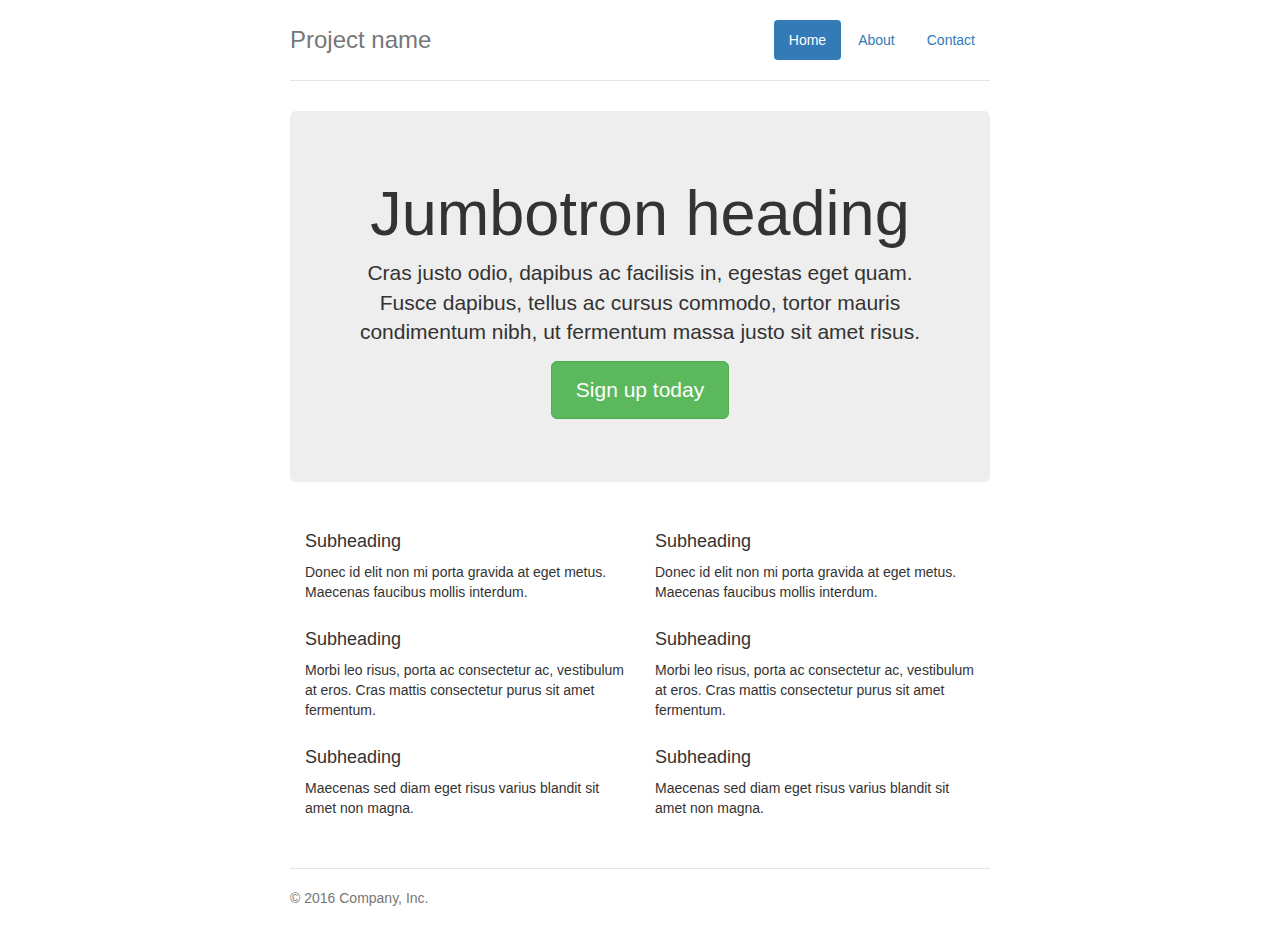
<file: presentation/static/presentation/bootstraps/docs/examples/jumbotron-narrow/index.html>
<!DOCTYPE html>
<html lang="en">
  <head>
    <meta charset="utf-8">
    <meta http-equiv="X-UA-Compatible" content="IE=edge">
    <meta name="viewport" content="width=device-width, initial-scale=1">
    <!-- The above 3 meta tags *must* come first in the head; any other head content must come *after* these tags -->
    <meta name="description" content="">
    <meta name="author" content="">
    <link rel="icon" href="../../favicon.ico">

    <title>Narrow Jumbotron Template for Bootstrap</title>

    <!-- Bootstrap core CSS -->
    <link href="../../dist/css/bootstrap.min.css" rel="stylesheet">

    <!-- IE10 viewport hack for Surface/desktop Windows 8 bug -->
    <link href="../../assets/css/ie10-viewport-bug-workaround.css" rel="stylesheet">

    <!-- Custom styles for this template -->
    <link href="jumbotron-narrow.css" rel="stylesheet">

    <!-- Just for debugging purposes. Don't actually copy these 2 lines! -->
    <!--[if lt IE 9]><script src="../../assets/js/ie8-responsive-file-warning.js"></script><![endif]-->
    <script src="../../assets/js/ie-emulation-modes-warning.js"></script>

    <!-- HTML5 shim and Respond.js for IE8 support of HTML5 elements and media queries -->
    <!--[if lt IE 9]>
      <script src="https://oss.maxcdn.com/html5shiv/3.7.3/html5shiv.min.js"></script>
      <script src="https://oss.maxcdn.com/respond/1.4.2/respond.min.js"></script>
    <![endif]-->
  </head>

  <body>

    <div class="container">
      <div class="header clearfix">
        <nav>
          <ul class="nav nav-pills pull-right">
            <li role="presentation" class="active"><a href="#">Home</a></li>
            <li role="presentation"><a href="#">About</a></li>
            <li role="presentation"><a href="#">Contact</a></li>
          </ul>
        </nav>
        <h3 class="text-muted">Project name</h3>
      </div>

      <div class="jumbotron">
        <h1>Jumbotron heading</h1>
        <p class="lead">Cras justo odio, dapibus ac facilisis in, egestas eget quam. Fusce dapibus, tellus ac cursus commodo, tortor mauris condimentum nibh, ut fermentum massa justo sit amet risus.</p>
        <p><a class="btn btn-lg btn-success" href="#" role="button">Sign up today</a></p>
      </div>

      <div class="row marketing">
        <div class="col-lg-6">
          <h4>Subheading</h4>
          <p>Donec id elit non mi porta gravida at eget metus. Maecenas faucibus mollis interdum.</p>

          <h4>Subheading</h4>
          <p>Morbi leo risus, porta ac consectetur ac, vestibulum at eros. Cras mattis consectetur purus sit amet fermentum.</p>

          <h4>Subheading</h4>
          <p>Maecenas sed diam eget risus varius blandit sit amet non magna.</p>
        </div>

        <div class="col-lg-6">
          <h4>Subheading</h4>
          <p>Donec id elit non mi porta gravida at eget metus. Maecenas faucibus mollis interdum.</p>

          <h4>Subheading</h4>
          <p>Morbi leo risus, porta ac consectetur ac, vestibulum at eros. Cras mattis consectetur purus sit amet fermentum.</p>

          <h4>Subheading</h4>
          <p>Maecenas sed diam eget risus varius blandit sit amet non magna.</p>
        </div>
      </div>

      <footer class="footer">
        <p>&copy; 2016 Company, Inc.</p>
      </footer>

    </div> <!-- /container -->


    <!-- IE10 viewport hack for Surface/desktop Windows 8 bug -->
    <script src="../../assets/js/ie10-viewport-bug-workaround.js"></script>
  </body>
</html>
</file>
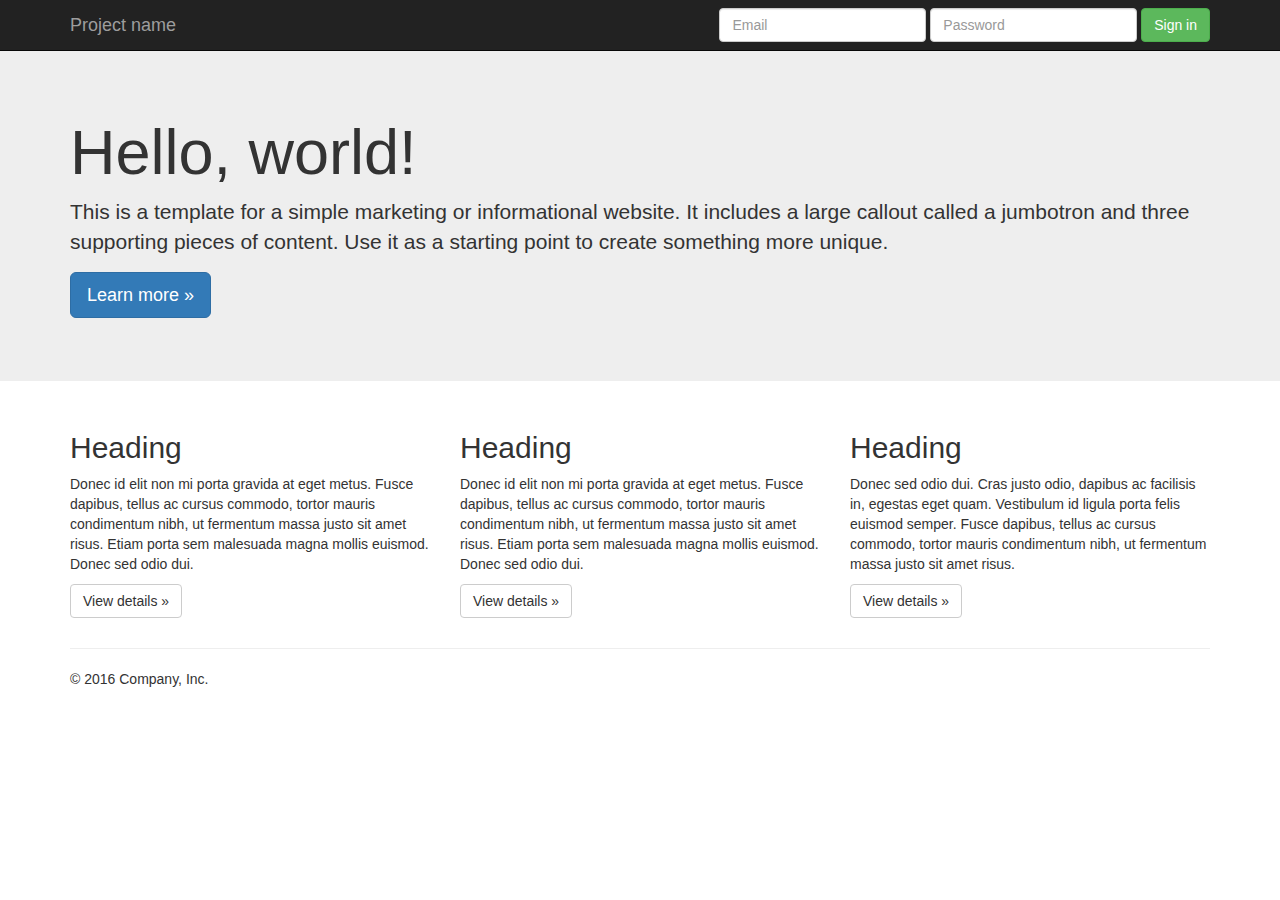
<file: presentation/static/presentation/bootstraps/docs/examples/jumbotron/index.html>
<!DOCTYPE html>
<html lang="en">
  <head>
    <meta charset="utf-8">
    <meta http-equiv="X-UA-Compatible" content="IE=edge">
    <meta name="viewport" content="width=device-width, initial-scale=1">
    <!-- The above 3 meta tags *must* come first in the head; any other head content must come *after* these tags -->
    <meta name="description" content="">
    <meta name="author" content="">
    <link rel="icon" href="../../favicon.ico">

    <title>Jumbotron Template for Bootstrap</title>

    <!-- Bootstrap core CSS -->
    <link href="../../dist/css/bootstrap.min.css" rel="stylesheet">

    <!-- IE10 viewport hack for Surface/desktop Windows 8 bug -->
    <link href="../../assets/css/ie10-viewport-bug-workaround.css" rel="stylesheet">

    <!-- Custom styles for this template -->
    <link href="jumbotron.css" rel="stylesheet">

    <!-- Just for debugging purposes. Don't actually copy these 2 lines! -->
    <!--[if lt IE 9]><script src="../../assets/js/ie8-responsive-file-warning.js"></script><![endif]-->
    <script src="../../assets/js/ie-emulation-modes-warning.js"></script>

    <!-- HTML5 shim and Respond.js for IE8 support of HTML5 elements and media queries -->
    <!--[if lt IE 9]>
      <script src="https://oss.maxcdn.com/html5shiv/3.7.3/html5shiv.min.js"></script>
      <script src="https://oss.maxcdn.com/respond/1.4.2/respond.min.js"></script>
    <![endif]-->
  </head>

  <body>

    <nav class="navbar navbar-inverse navbar-fixed-top">
      <div class="container">
        <div class="navbar-header">
          <button type="button" class="navbar-toggle collapsed" data-toggle="collapse" data-target="#navbar" aria-expanded="false" aria-controls="navbar">
            <span class="sr-only">Toggle navigation</span>
            <span class="icon-bar"></span>
            <span class="icon-bar"></span>
            <span class="icon-bar"></span>
          </button>
          <a class="navbar-brand" href="#">Project name</a>
        </div>
        <div id="navbar" class="navbar-collapse collapse">
          <form class="navbar-form navbar-right">
            <div class="form-group">
              <input type="text" placeholder="Email" class="form-control">
            </div>
            <div class="form-group">
              <input type="password" placeholder="Password" class="form-control">
            </div>
            <button type="submit" class="btn btn-success">Sign in</button>
          </form>
        </div><!--/.navbar-collapse -->
      </div>
    </nav>

    <!-- Main jumbotron for a primary marketing message or call to action -->
    <div class="jumbotron">
      <div class="container">
        <h1>Hello, world!</h1>
        <p>This is a template for a simple marketing or informational website. It includes a large callout called a jumbotron and three supporting pieces of content. Use it as a starting point to create something more unique.</p>
        <p><a class="btn btn-primary btn-lg" href="#" role="button">Learn more &raquo;</a></p>
      </div>
    </div>

    <div class="container">
      <!-- Example row of columns -->
      <div class="row">
        <div class="col-md-4">
          <h2>Heading</h2>
          <p>Donec id elit non mi porta gravida at eget metus. Fusce dapibus, tellus ac cursus commodo, tortor mauris condimentum nibh, ut fermentum massa justo sit amet risus. Etiam porta sem malesuada magna mollis euismod. Donec sed odio dui. </p>
          <p><a class="btn btn-default" href="#" role="button">View details &raquo;</a></p>
        </div>
        <div class="col-md-4">
          <h2>Heading</h2>
          <p>Donec id elit non mi porta gravida at eget metus. Fusce dapibus, tellus ac cursus commodo, tortor mauris condimentum nibh, ut fermentum massa justo sit amet risus. Etiam porta sem malesuada magna mollis euismod. Donec sed odio dui. </p>
          <p><a class="btn btn-default" href="#" role="button">View details &raquo;</a></p>
       </div>
        <div class="col-md-4">
          <h2>Heading</h2>
          <p>Donec sed odio dui. Cras justo odio, dapibus ac facilisis in, egestas eget quam. Vestibulum id ligula porta felis euismod semper. Fusce dapibus, tellus ac cursus commodo, tortor mauris condimentum nibh, ut fermentum massa justo sit amet risus.</p>
          <p><a class="btn btn-default" href="#" role="button">View details &raquo;</a></p>
        </div>
      </div>

      <hr>

      <footer>
        <p>&copy; 2016 Company, Inc.</p>
      </footer>
    </div> <!-- /container -->


    <!-- Bootstrap core JavaScript
    ================================================== -->
    <!-- Placed at the end of the document so the pages load faster -->
    <script src="https://ajax.googleapis.com/ajax/libs/jquery/1.12.4/jquery.min.js"></script>
    <script>window.jQuery || document.write('<script src="../../assets/js/vendor/jquery.min.js"><\/script>')</script>
    <script src="../../dist/js/bootstrap.min.js"></script>
    <!-- IE10 viewport hack for Surface/desktop Windows 8 bug -->
    <script src="../../assets/js/ie10-viewport-bug-workaround.js"></script>
  </body>
</html>
</file>
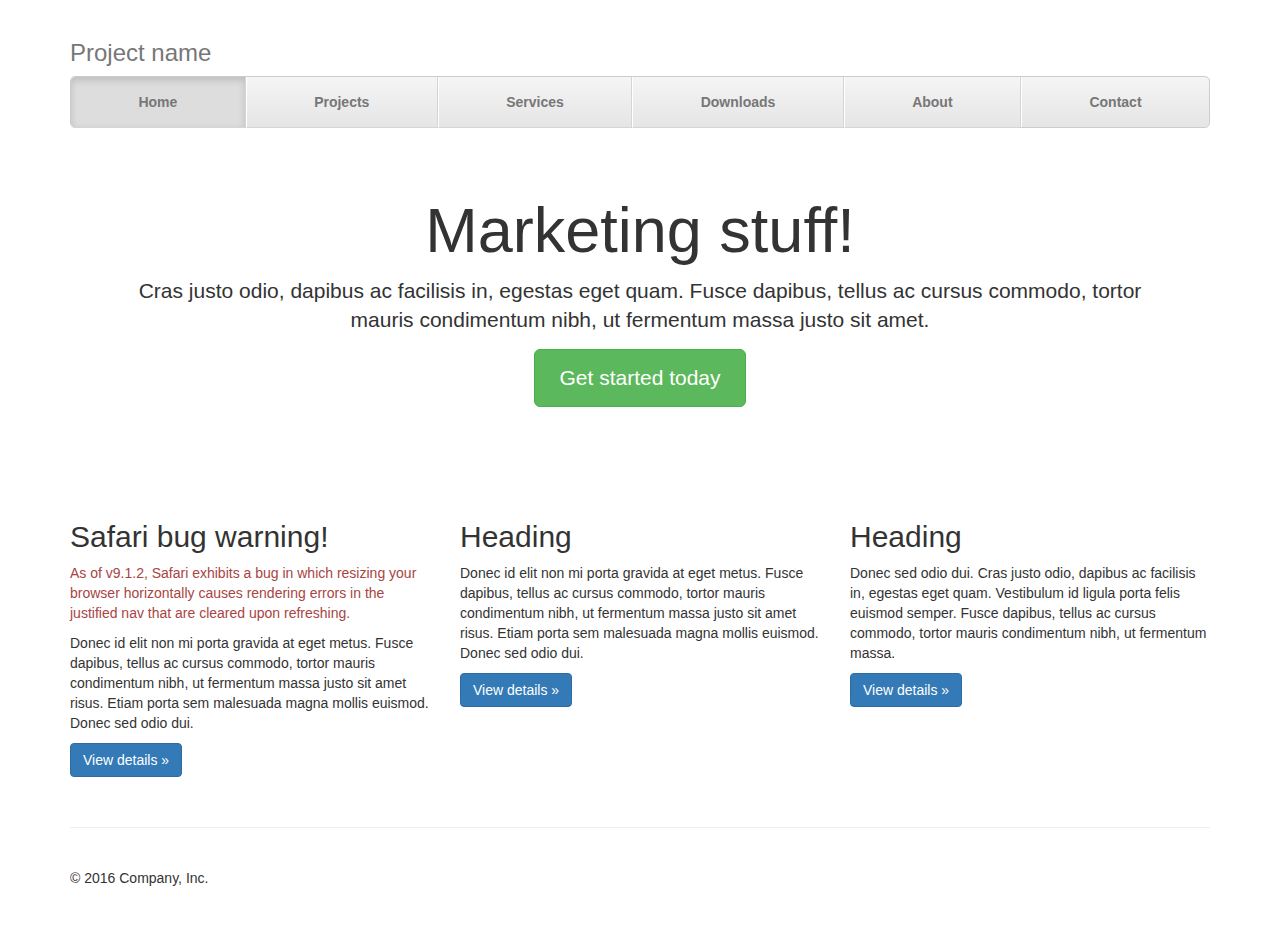
<file: presentation/static/presentation/bootstraps/docs/examples/justified-nav/index.html>
<!DOCTYPE html>
<html lang="en">
  <head>
    <meta charset="utf-8">
    <meta http-equiv="X-UA-Compatible" content="IE=edge">
    <meta name="viewport" content="width=device-width, initial-scale=1">
    <!-- The above 3 meta tags *must* come first in the head; any other head content must come *after* these tags -->
    <meta name="description" content="">
    <meta name="author" content="">
    <link rel="icon" href="../../favicon.ico">

    <title>Justified Nav Template for Bootstrap</title>

    <!-- Bootstrap core CSS -->
    <link href="../../dist/css/bootstrap.min.css" rel="stylesheet">

    <!-- IE10 viewport hack for Surface/desktop Windows 8 bug -->
    <link href="../../assets/css/ie10-viewport-bug-workaround.css" rel="stylesheet">

    <!-- Custom styles for this template -->
    <link href="justified-nav.css" rel="stylesheet">

    <!-- Just for debugging purposes. Don't actually copy these 2 lines! -->
    <!--[if lt IE 9]><script src="../../assets/js/ie8-responsive-file-warning.js"></script><![endif]-->
    <script src="../../assets/js/ie-emulation-modes-warning.js"></script>

    <!-- HTML5 shim and Respond.js for IE8 support of HTML5 elements and media queries -->
    <!--[if lt IE 9]>
      <script src="https://oss.maxcdn.com/html5shiv/3.7.3/html5shiv.min.js"></script>
      <script src="https://oss.maxcdn.com/respond/1.4.2/respond.min.js"></script>
    <![endif]-->
  </head>

  <body>

    <div class="container">

      <!-- The justified navigation menu is meant for single line per list item.
           Multiple lines will require custom code not provided by Bootstrap. -->
      <div class="masthead">
        <h3 class="text-muted">Project name</h3>
        <nav>
          <ul class="nav nav-justified">
            <li class="active"><a href="#">Home</a></li>
            <li><a href="#">Projects</a></li>
            <li><a href="#">Services</a></li>
            <li><a href="#">Downloads</a></li>
            <li><a href="#">About</a></li>
            <li><a href="#">Contact</a></li>
          </ul>
        </nav>
      </div>

      <!-- Jumbotron -->
      <div class="jumbotron">
        <h1>Marketing stuff!</h1>
        <p class="lead">Cras justo odio, dapibus ac facilisis in, egestas eget quam. Fusce dapibus, tellus ac cursus commodo, tortor mauris condimentum nibh, ut fermentum massa justo sit amet.</p>
        <p><a class="btn btn-lg btn-success" href="#" role="button">Get started today</a></p>
      </div>

      <!-- Example row of columns -->
      <div class="row">
        <div class="col-lg-4">
          <h2>Safari bug warning!</h2>
          <p class="text-danger">As of v9.1.2, Safari exhibits a bug in which resizing your browser horizontally causes rendering errors in the justified nav that are cleared upon refreshing.</p>
          <p>Donec id elit non mi porta gravida at eget metus. Fusce dapibus, tellus ac cursus commodo, tortor mauris condimentum nibh, ut fermentum massa justo sit amet risus. Etiam porta sem malesuada magna mollis euismod. Donec sed odio dui. </p>
          <p><a class="btn btn-primary" href="#" role="button">View details &raquo;</a></p>
        </div>
        <div class="col-lg-4">
          <h2>Heading</h2>
          <p>Donec id elit non mi porta gravida at eget metus. Fusce dapibus, tellus ac cursus commodo, tortor mauris condimentum nibh, ut fermentum massa justo sit amet risus. Etiam porta sem malesuada magna mollis euismod. Donec sed odio dui. </p>
          <p><a class="btn btn-primary" href="#" role="button">View details &raquo;</a></p>
       </div>
        <div class="col-lg-4">
          <h2>Heading</h2>
          <p>Donec sed odio dui. Cras justo odio, dapibus ac facilisis in, egestas eget quam. Vestibulum id ligula porta felis euismod semper. Fusce dapibus, tellus ac cursus commodo, tortor mauris condimentum nibh, ut fermentum massa.</p>
          <p><a class="btn btn-primary" href="#" role="button">View details &raquo;</a></p>
        </div>
      </div>

      <!-- Site footer -->
      <footer class="footer">
        <p>&copy; 2016 Company, Inc.</p>
      </footer>

    </div> <!-- /container -->


    <!-- IE10 viewport hack for Surface/desktop Windows 8 bug -->
    <script src="../../assets/js/ie10-viewport-bug-workaround.js"></script>
  </body>
</html>
</file>
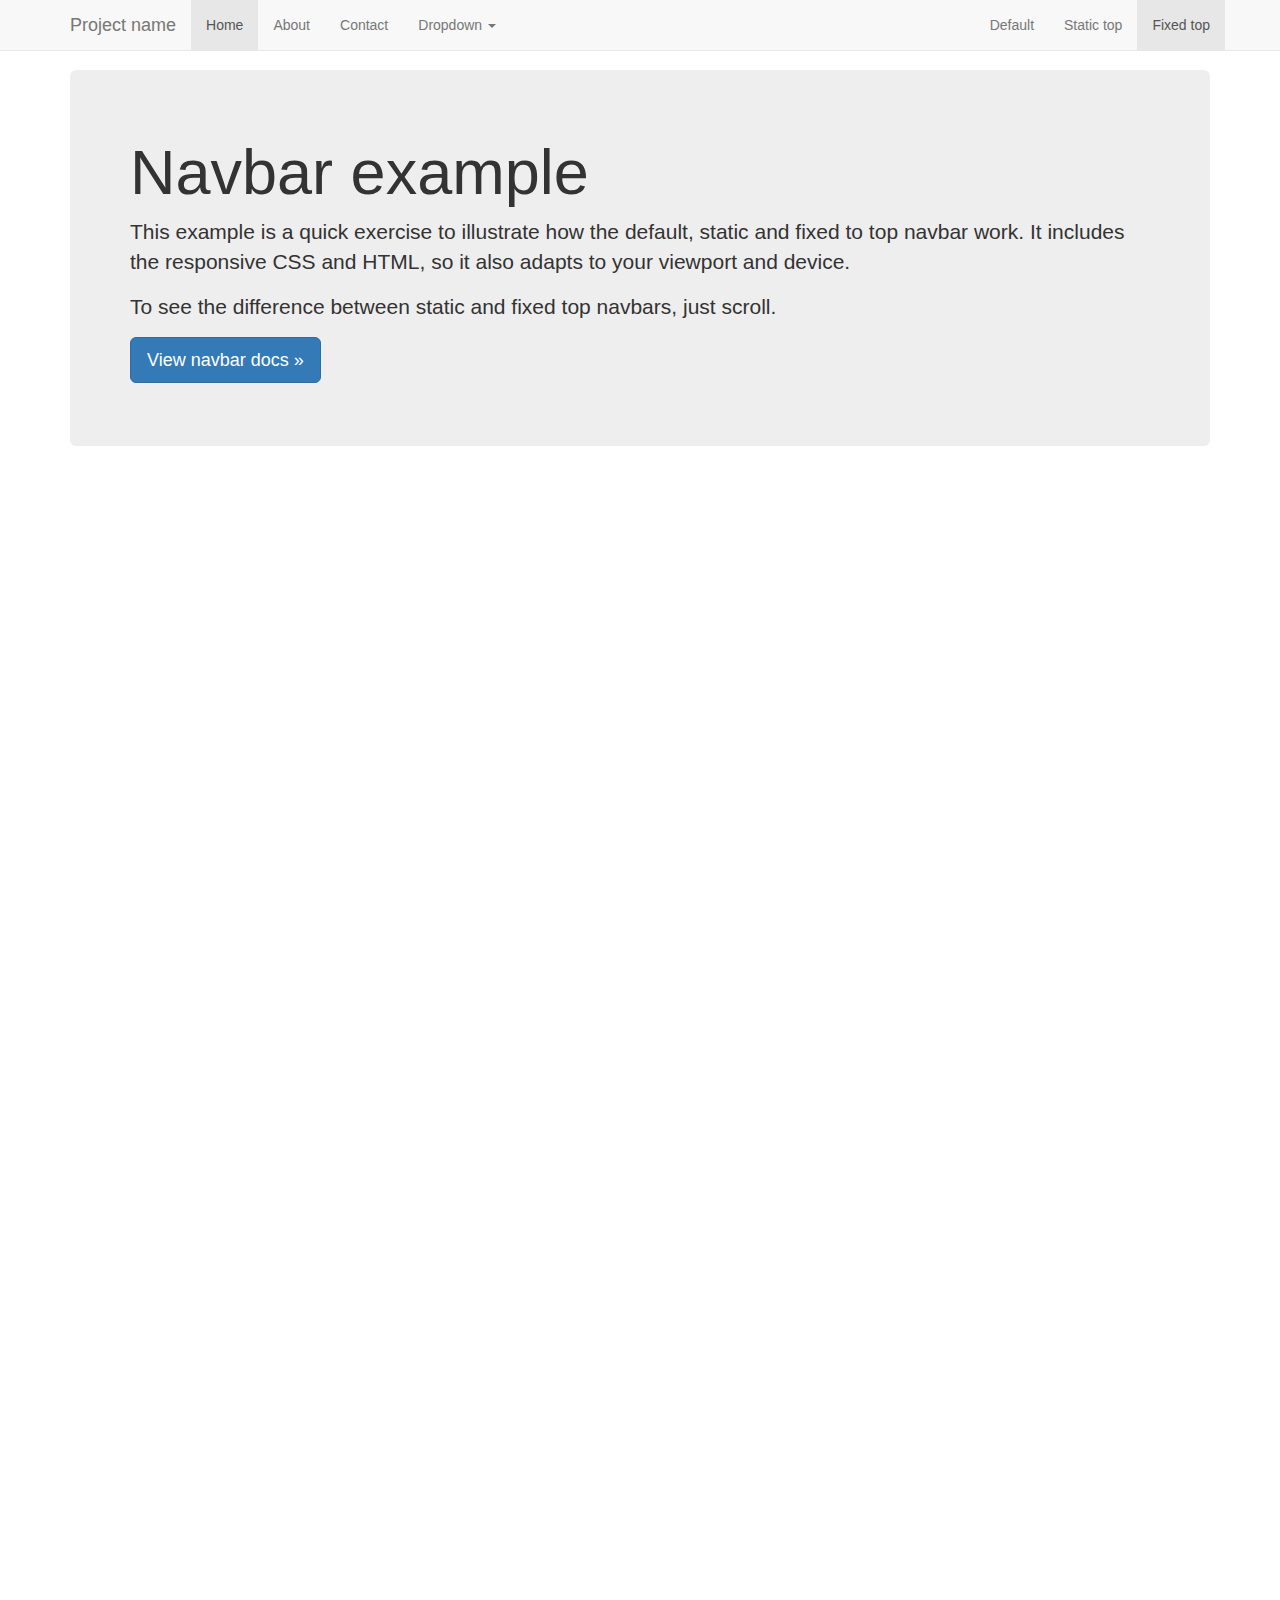
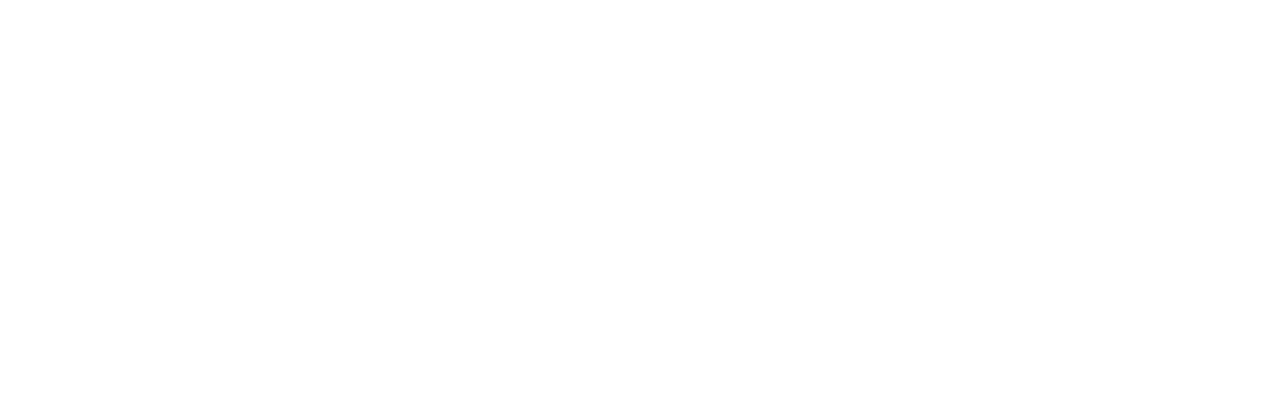
<file: presentation/static/presentation/bootstraps/docs/examples/navbar-fixed-top/index.html>
<!DOCTYPE html>
<html lang="en">
  <head>
    <meta charset="utf-8">
    <meta http-equiv="X-UA-Compatible" content="IE=edge">
    <meta name="viewport" content="width=device-width, initial-scale=1">
    <!-- The above 3 meta tags *must* come first in the head; any other head content must come *after* these tags -->
    <meta name="description" content="">
    <meta name="author" content="">
    <link rel="icon" href="../../favicon.ico">

    <title>Fixed Top Navbar Example for Bootstrap</title>

    <!-- Bootstrap core CSS -->
    <link href="../../dist/css/bootstrap.min.css" rel="stylesheet">

    <!-- IE10 viewport hack for Surface/desktop Windows 8 bug -->
    <link href="../../assets/css/ie10-viewport-bug-workaround.css" rel="stylesheet">

    <!-- Custom styles for this template -->
    <link href="navbar-fixed-top.css" rel="stylesheet">

    <!-- Just for debugging purposes. Don't actually copy these 2 lines! -->
    <!--[if lt IE 9]><script src="../../assets/js/ie8-responsive-file-warning.js"></script><![endif]-->
    <script src="../../assets/js/ie-emulation-modes-warning.js"></script>

    <!-- HTML5 shim and Respond.js for IE8 support of HTML5 elements and media queries -->
    <!--[if lt IE 9]>
      <script src="https://oss.maxcdn.com/html5shiv/3.7.3/html5shiv.min.js"></script>
      <script src="https://oss.maxcdn.com/respond/1.4.2/respond.min.js"></script>
    <![endif]-->
  </head>

  <body>

    <!-- Fixed navbar -->
    <nav class="navbar navbar-default navbar-fixed-top">
      <div class="container">
        <div class="navbar-header">
          <button type="button" class="navbar-toggle collapsed" data-toggle="collapse" data-target="#navbar" aria-expanded="false" aria-controls="navbar">
            <span class="sr-only">Toggle navigation</span>
            <span class="icon-bar"></span>
            <span class="icon-bar"></span>
            <span class="icon-bar"></span>
          </button>
          <a class="navbar-brand" href="#">Project name</a>
        </div>
        <div id="navbar" class="navbar-collapse collapse">
          <ul class="nav navbar-nav">
            <li class="active"><a href="#">Home</a></li>
            <li><a href="#about">About</a></li>
            <li><a href="#contact">Contact</a></li>
            <li class="dropdown">
              <a href="#" class="dropdown-toggle" data-toggle="dropdown" role="button" aria-haspopup="true" aria-expanded="false">Dropdown <span class="caret"></span></a>
              <ul class="dropdown-menu">
                <li><a href="#">Action</a></li>
                <li><a href="#">Another action</a></li>
                <li><a href="#">Something else here</a></li>
                <li role="separator" class="divider"></li>
                <li class="dropdown-header">Nav header</li>
                <li><a href="#">Separated link</a></li>
                <li><a href="#">One more separated link</a></li>
              </ul>
            </li>
          </ul>
          <ul class="nav navbar-nav navbar-right">
            <li><a href="../navbar/">Default</a></li>
            <li><a href="../navbar-static-top/">Static top</a></li>
            <li class="active"><a href="./">Fixed top <span class="sr-only">(current)</span></a></li>
          </ul>
        </div><!--/.nav-collapse -->
      </div>
    </nav>

    <div class="container">

      <!-- Main component for a primary marketing message or call to action -->
      <div class="jumbotron">
        <h1>Navbar example</h1>
        <p>This example is a quick exercise to illustrate how the default, static and fixed to top navbar work. It includes the responsive CSS and HTML, so it also adapts to your viewport and device.</p>
        <p>To see the difference between static and fixed top navbars, just scroll.</p>
        <p>
          <a class="btn btn-lg btn-primary" href="../../components/#navbar" role="button">View navbar docs &raquo;</a>
        </p>
      </div>

    </div> <!-- /container -->


    <!-- Bootstrap core JavaScript
    ================================================== -->
    <!-- Placed at the end of the document so the pages load faster -->
    <script src="https://ajax.googleapis.com/ajax/libs/jquery/1.12.4/jquery.min.js"></script>
    <script>window.jQuery || document.write('<script src="../../assets/js/vendor/jquery.min.js"><\/script>')</script>
    <script src="../../dist/js/bootstrap.min.js"></script>
    <!-- IE10 viewport hack for Surface/desktop Windows 8 bug -->
    <script src="../../assets/js/ie10-viewport-bug-workaround.js"></script>
  </body>
</html>
</file>
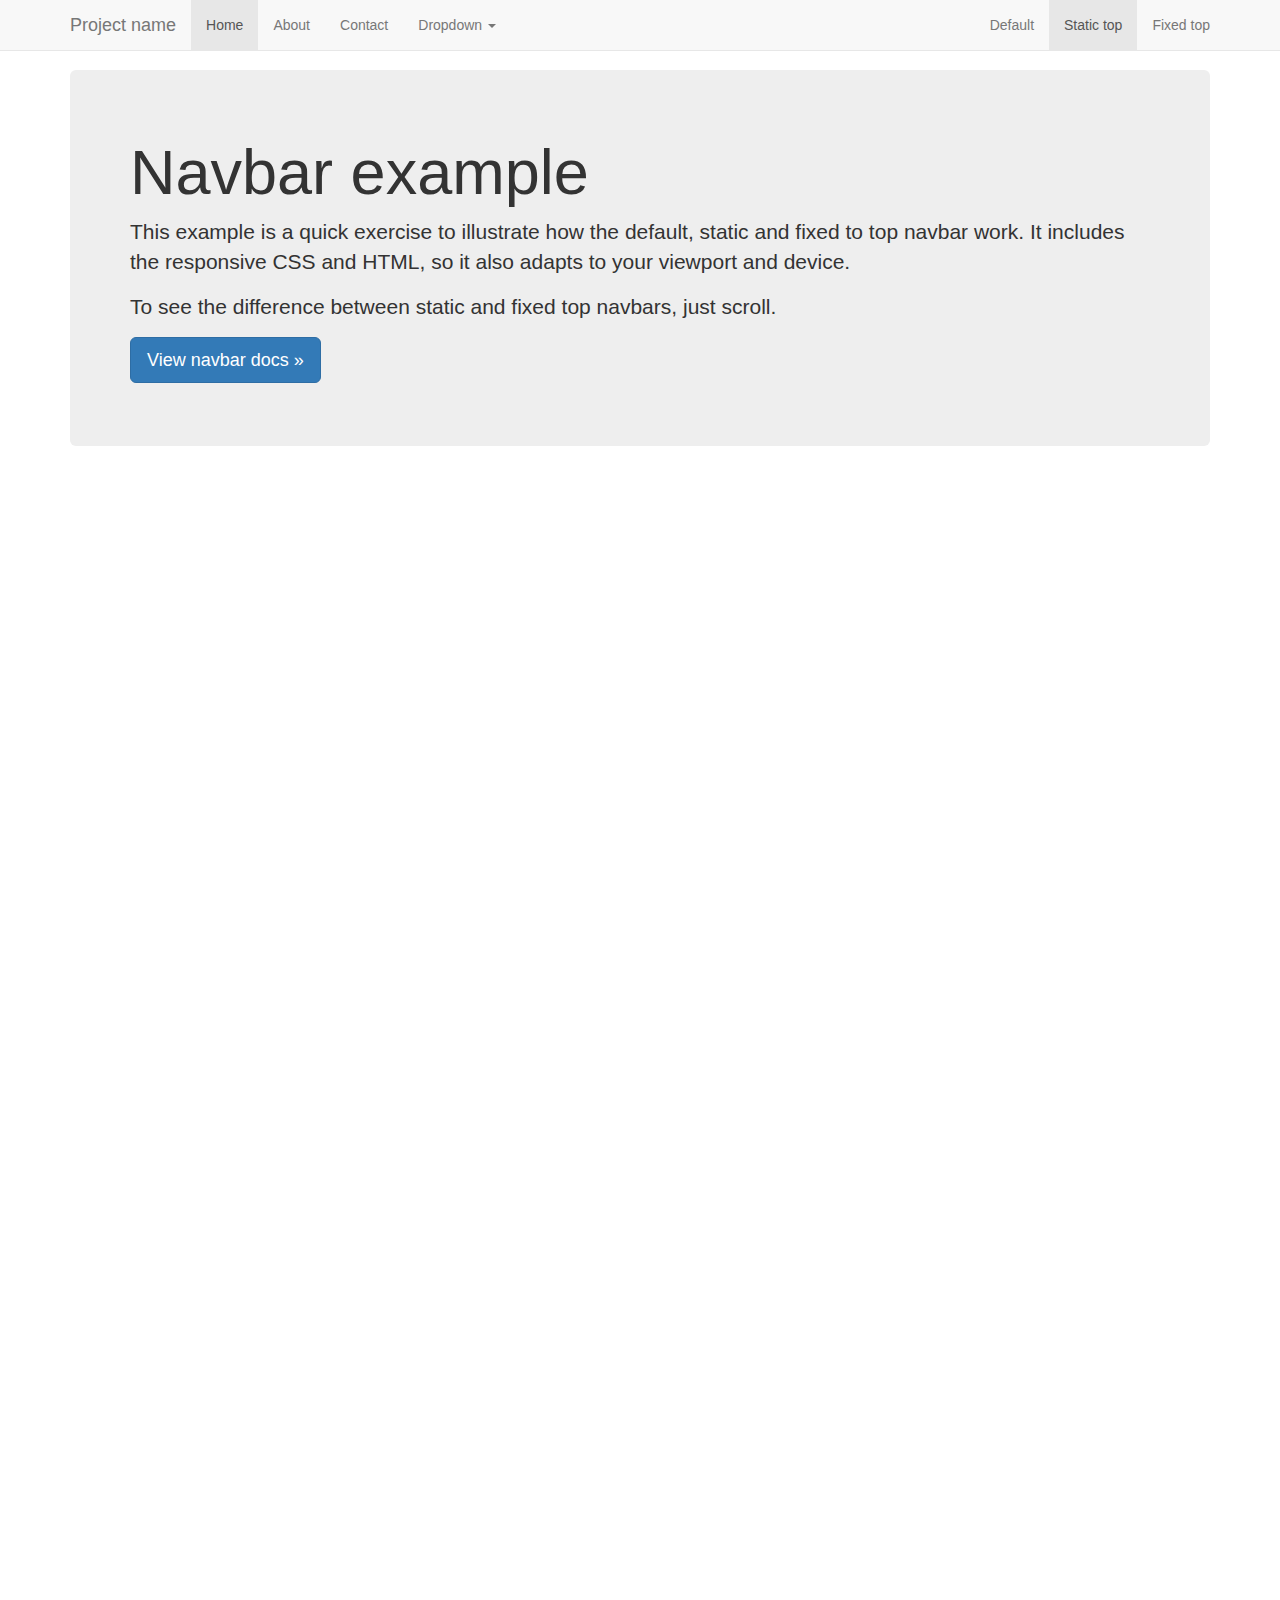
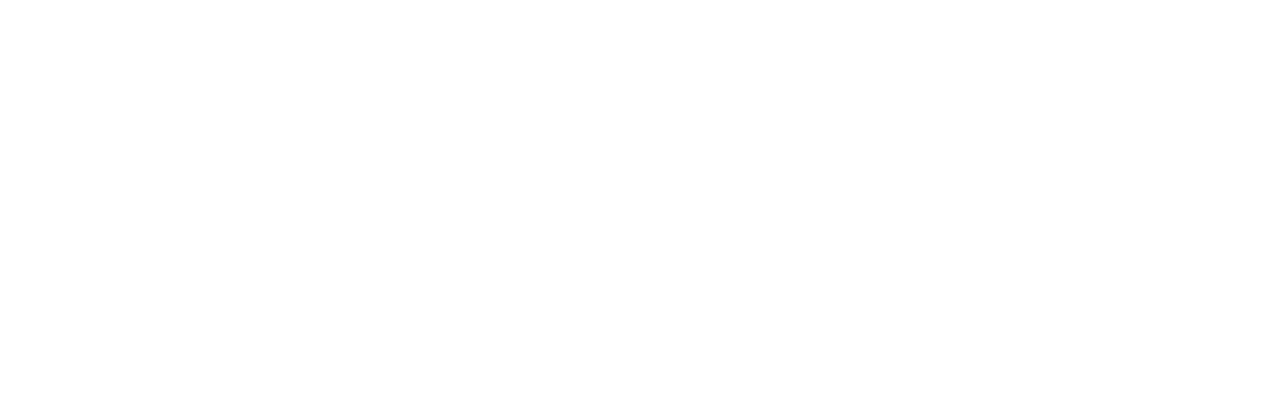
<file: presentation/static/presentation/bootstraps/docs/examples/navbar-static-top/index.html>
<!DOCTYPE html>
<html lang="en">
  <head>
    <meta charset="utf-8">
    <meta http-equiv="X-UA-Compatible" content="IE=edge">
    <meta name="viewport" content="width=device-width, initial-scale=1">
    <!-- The above 3 meta tags *must* come first in the head; any other head content must come *after* these tags -->
    <meta name="description" content="">
    <meta name="author" content="">
    <link rel="icon" href="../../favicon.ico">

    <title>Static Top Navbar Example for Bootstrap</title>

    <!-- Bootstrap core CSS -->
    <link href="../../dist/css/bootstrap.min.css" rel="stylesheet">

    <!-- IE10 viewport hack for Surface/desktop Windows 8 bug -->
    <link href="../../assets/css/ie10-viewport-bug-workaround.css" rel="stylesheet">

    <!-- Custom styles for this template -->
    <link href="navbar-static-top.css" rel="stylesheet">

    <!-- Just for debugging purposes. Don't actually copy these 2 lines! -->
    <!--[if lt IE 9]><script src="../../assets/js/ie8-responsive-file-warning.js"></script><![endif]-->
    <script src="../../assets/js/ie-emulation-modes-warning.js"></script>

    <!-- HTML5 shim and Respond.js for IE8 support of HTML5 elements and media queries -->
    <!--[if lt IE 9]>
      <script src="https://oss.maxcdn.com/html5shiv/3.7.3/html5shiv.min.js"></script>
      <script src="https://oss.maxcdn.com/respond/1.4.2/respond.min.js"></script>
    <![endif]-->
  </head>

  <body>

    <!-- Static navbar -->
    <nav class="navbar navbar-default navbar-static-top">
      <div class="container">
        <div class="navbar-header">
          <button type="button" class="navbar-toggle collapsed" data-toggle="collapse" data-target="#navbar" aria-expanded="false" aria-controls="navbar">
            <span class="sr-only">Toggle navigation</span>
            <span class="icon-bar"></span>
            <span class="icon-bar"></span>
            <span class="icon-bar"></span>
          </button>
          <a class="navbar-brand" href="#">Project name</a>
        </div>
        <div id="navbar" class="navbar-collapse collapse">
          <ul class="nav navbar-nav">
            <li class="active"><a href="#">Home</a></li>
            <li><a href="#about">About</a></li>
            <li><a href="#contact">Contact</a></li>
            <li class="dropdown">
              <a href="#" class="dropdown-toggle" data-toggle="dropdown" role="button" aria-haspopup="true" aria-expanded="false">Dropdown <span class="caret"></span></a>
              <ul class="dropdown-menu">
                <li><a href="#">Action</a></li>
                <li><a href="#">Another action</a></li>
                <li><a href="#">Something else here</a></li>
                <li role="separator" class="divider"></li>
                <li class="dropdown-header">Nav header</li>
                <li><a href="#">Separated link</a></li>
                <li><a href="#">One more separated link</a></li>
              </ul>
            </li>
          </ul>
          <ul class="nav navbar-nav navbar-right">
            <li><a href="../navbar/">Default</a></li>
            <li class="active"><a href="./">Static top <span class="sr-only">(current)</span></a></li>
            <li><a href="../navbar-fixed-top/">Fixed top</a></li>
          </ul>
        </div><!--/.nav-collapse -->
      </div>
    </nav>


    <div class="container">

      <!-- Main component for a primary marketing message or call to action -->
      <div class="jumbotron">
        <h1>Navbar example</h1>
        <p>This example is a quick exercise to illustrate how the default, static and fixed to top navbar work. It includes the responsive CSS and HTML, so it also adapts to your viewport and device.</p>
        <p>To see the difference between static and fixed top navbars, just scroll.</p>
        <p>
          <a class="btn btn-lg btn-primary" href="../../components/#navbar" role="button">View navbar docs &raquo;</a>
        </p>
      </div>

    </div> <!-- /container -->


    <!-- Bootstrap core JavaScript
    ================================================== -->
    <!-- Placed at the end of the document so the pages load faster -->
    <script src="https://ajax.googleapis.com/ajax/libs/jquery/1.12.4/jquery.min.js"></script>
    <script>window.jQuery || document.write('<script src="../../assets/js/vendor/jquery.min.js"><\/script>')</script>
    <script src="../../dist/js/bootstrap.min.js"></script>
    <!-- IE10 viewport hack for Surface/desktop Windows 8 bug -->
    <script src="../../assets/js/ie10-viewport-bug-workaround.js"></script>
  </body>
</html>
</file>
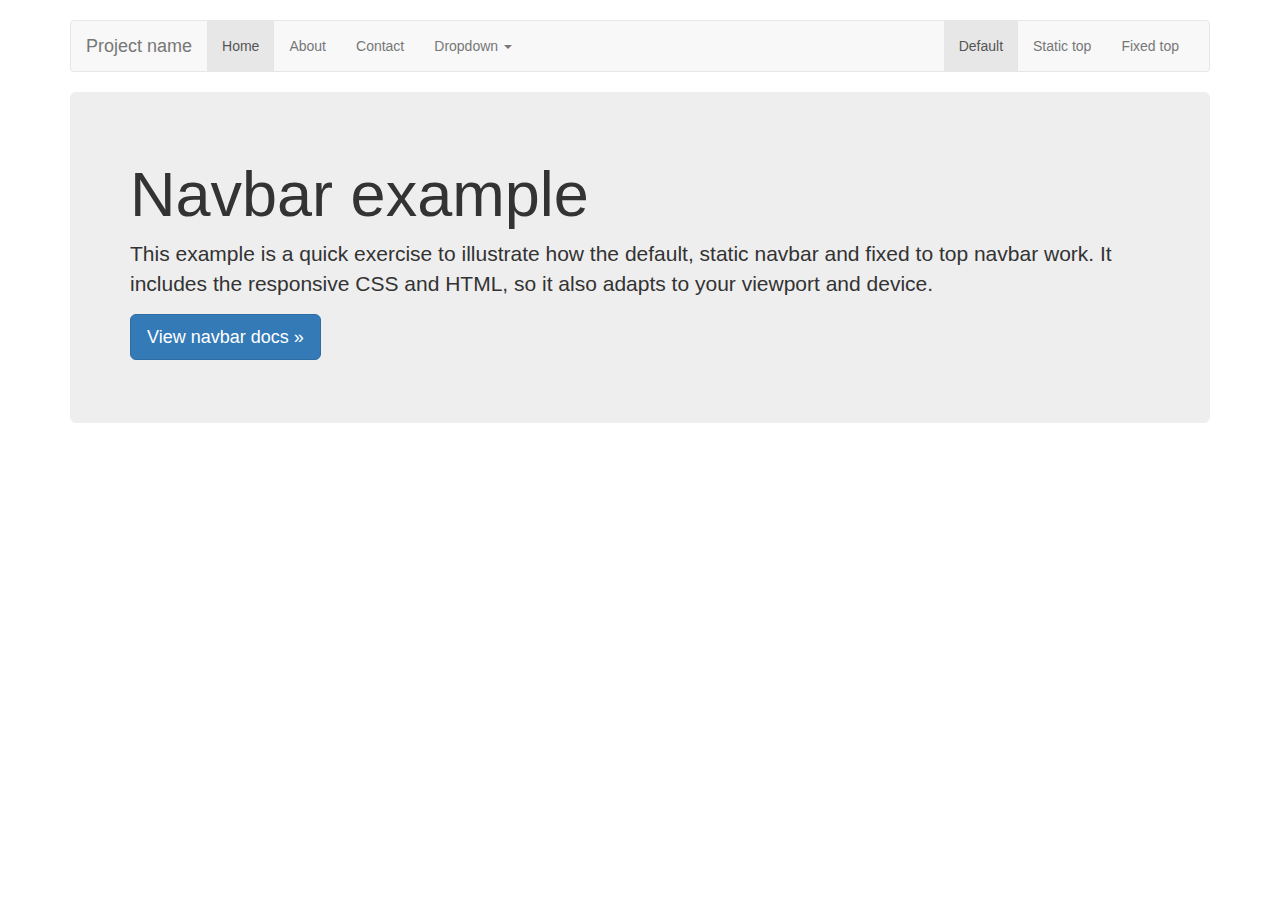
<file: presentation/static/presentation/bootstraps/docs/examples/navbar/index.html>
<!DOCTYPE html>
<html lang="en">
  <head>
    <meta charset="utf-8">
    <meta http-equiv="X-UA-Compatible" content="IE=edge">
    <meta name="viewport" content="width=device-width, initial-scale=1">
    <!-- The above 3 meta tags *must* come first in the head; any other head content must come *after* these tags -->
    <meta name="description" content="">
    <meta name="author" content="">
    <link rel="icon" href="../../favicon.ico">

    <title>Navbar Template for Bootstrap</title>

    <!-- Bootstrap core CSS -->
    <link href="../../dist/css/bootstrap.min.css" rel="stylesheet">

    <!-- IE10 viewport hack for Surface/desktop Windows 8 bug -->
    <link href="../../assets/css/ie10-viewport-bug-workaround.css" rel="stylesheet">

    <!-- Custom styles for this template -->
    <link href="navbar.css" rel="stylesheet">

    <!-- Just for debugging purposes. Don't actually copy these 2 lines! -->
    <!--[if lt IE 9]><script src="../../assets/js/ie8-responsive-file-warning.js"></script><![endif]-->
    <script src="../../assets/js/ie-emulation-modes-warning.js"></script>

    <!-- HTML5 shim and Respond.js for IE8 support of HTML5 elements and media queries -->
    <!--[if lt IE 9]>
      <script src="https://oss.maxcdn.com/html5shiv/3.7.3/html5shiv.min.js"></script>
      <script src="https://oss.maxcdn.com/respond/1.4.2/respond.min.js"></script>
    <![endif]-->
  </head>

  <body>

    <div class="container">

      <!-- Static navbar -->
      <nav class="navbar navbar-default">
        <div class="container-fluid">
          <div class="navbar-header">
            <button type="button" class="navbar-toggle collapsed" data-toggle="collapse" data-target="#navbar" aria-expanded="false" aria-controls="navbar">
              <span class="sr-only">Toggle navigation</span>
              <span class="icon-bar"></span>
              <span class="icon-bar"></span>
              <span class="icon-bar"></span>
            </button>
            <a class="navbar-brand" href="#">Project name</a>
          </div>
          <div id="navbar" class="navbar-collapse collapse">
            <ul class="nav navbar-nav">
              <li class="active"><a href="#">Home</a></li>
              <li><a href="#">About</a></li>
              <li><a href="#">Contact</a></li>
              <li class="dropdown">
                <a href="#" class="dropdown-toggle" data-toggle="dropdown" role="button" aria-haspopup="true" aria-expanded="false">Dropdown <span class="caret"></span></a>
                <ul class="dropdown-menu">
                  <li><a href="#">Action</a></li>
                  <li><a href="#">Another action</a></li>
                  <li><a href="#">Something else here</a></li>
                  <li role="separator" class="divider"></li>
                  <li class="dropdown-header">Nav header</li>
                  <li><a href="#">Separated link</a></li>
                  <li><a href="#">One more separated link</a></li>
                </ul>
              </li>
            </ul>
            <ul class="nav navbar-nav navbar-right">
              <li class="active"><a href="./">Default <span class="sr-only">(current)</span></a></li>
              <li><a href="../navbar-static-top/">Static top</a></li>
              <li><a href="../navbar-fixed-top/">Fixed top</a></li>
            </ul>
          </div><!--/.nav-collapse -->
        </div><!--/.container-fluid -->
      </nav>

      <!-- Main component for a primary marketing message or call to action -->
      <div class="jumbotron">
        <h1>Navbar example</h1>
        <p>This example is a quick exercise to illustrate how the default, static navbar and fixed to top navbar work. It includes the responsive CSS and HTML, so it also adapts to your viewport and device.</p>
        <p>
          <a class="btn btn-lg btn-primary" href="../../components/#navbar" role="button">View navbar docs &raquo;</a>
        </p>
      </div>

    </div> <!-- /container -->


    <!-- Bootstrap core JavaScript
    ================================================== -->
    <!-- Placed at the end of the document so the pages load faster -->
    <script src="https://ajax.googleapis.com/ajax/libs/jquery/1.12.4/jquery.min.js"></script>
    <script>window.jQuery || document.write('<script src="../../assets/js/vendor/jquery.min.js"><\/script>')</script>
    <script src="../../dist/js/bootstrap.min.js"></script>
    <!-- IE10 viewport hack for Surface/desktop Windows 8 bug -->
    <script src="../../assets/js/ie10-viewport-bug-workaround.js"></script>
  </body>
</html>
</file>
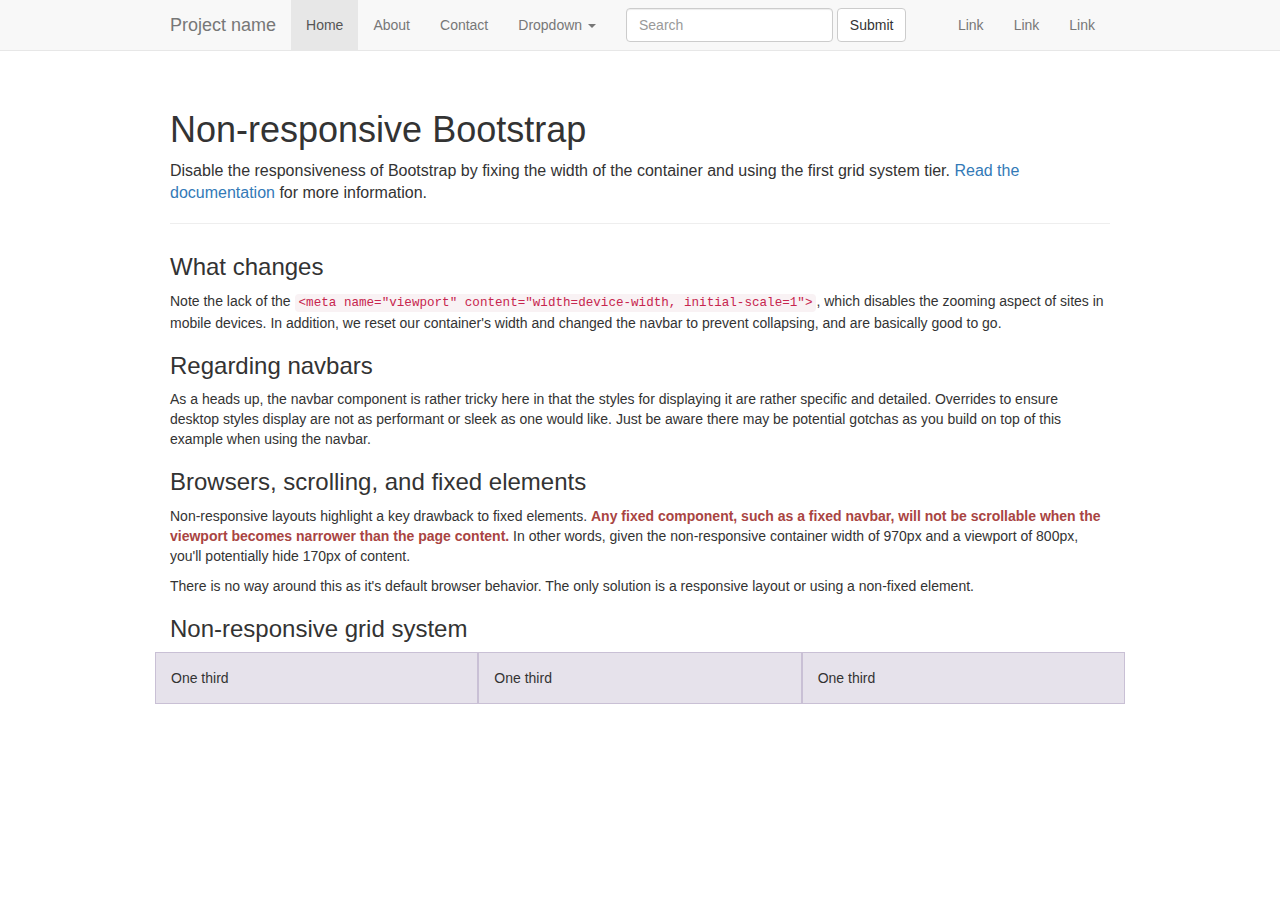
<file: presentation/static/presentation/bootstraps/docs/examples/non-responsive/index.html>
<!DOCTYPE html>
<html lang="en">
  <head>
    <meta charset="utf-8">
    <meta http-equiv="X-UA-Compatible" content="IE=edge">
    <!-- The above 2 meta tags *must* come first in the head; any other head content must come *after* these tags -->
    <meta name="description" content="">
    <meta name="author" content="">

    <!-- Note there is no responsive meta tag here -->

    <link rel="icon" href="../../favicon.ico">

    <title>Non-responsive Template for Bootstrap</title>

    <!-- Bootstrap core CSS -->
    <link href="../../dist/css/bootstrap.min.css" rel="stylesheet">

    <!-- IE10 viewport hack for Surface/desktop Windows 8 bug -->
    <link href="../../assets/css/ie10-viewport-bug-workaround.css" rel="stylesheet">

    <!-- Custom styles for this template -->
    <link href="non-responsive.css" rel="stylesheet">

    <!-- Just for debugging purposes. Don't actually copy these 2 lines! -->
    <!--[if lt IE 9]><script src="../../assets/js/ie8-responsive-file-warning.js"></script><![endif]-->
    <script src="../../assets/js/ie-emulation-modes-warning.js"></script>

    <!-- HTML5 shim and Respond.js for IE8 support of HTML5 elements and media queries -->
    <!--[if lt IE 9]>
      <script src="https://oss.maxcdn.com/html5shiv/3.7.3/html5shiv.min.js"></script>
      <script src="https://oss.maxcdn.com/respond/1.4.2/respond.min.js"></script>
    <![endif]-->
  </head>

  <body>

    <!-- Fixed navbar -->
    <nav class="navbar navbar-default navbar-fixed-top">
      <div class="container">
        <div class="navbar-header">
          <!-- The mobile navbar-toggle button can be safely removed since you do not need it in a non-responsive implementation -->
          <a class="navbar-brand" href="#">Project name</a>
        </div>
        <!-- Note that the .navbar-collapse and .collapse classes have been removed from the #navbar -->
        <div id="navbar">
          <ul class="nav navbar-nav">
            <li class="active"><a href="#">Home</a></li>
            <li><a href="#about">About</a></li>
            <li><a href="#contact">Contact</a></li>
            <li class="dropdown">
              <a href="#" class="dropdown-toggle" data-toggle="dropdown" role="button" aria-haspopup="true" aria-expanded="false">Dropdown <span class="caret"></span></a>
              <ul class="dropdown-menu">
                <li><a href="#">Action</a></li>
                <li><a href="#">Another action</a></li>
                <li><a href="#">Something else here</a></li>
                <li role="separator" class="divider"></li>
                <li class="dropdown-header">Nav header</li>
                <li><a href="#">Separated link</a></li>
                <li><a href="#">One more separated link</a></li>
              </ul>
            </li>
          </ul>
          <form class="navbar-form navbar-left">
            <div class="form-group">
              <input type="text" class="form-control" placeholder="Search">
            </div>
            <button type="submit" class="btn btn-default">Submit</button>
          </form>
          <ul class="nav navbar-nav navbar-right">
            <li><a href="#">Link</a></li>
            <li><a href="#">Link</a></li>
            <li><a href="#">Link</a></li>
          </ul>
        </div><!--/.nav-collapse -->
      </div>
    </nav>

    <div class="container">

      <div class="page-header">
        <h1>Non-responsive Bootstrap</h1>
        <p class="lead">Disable the responsiveness of Bootstrap by fixing the width of the container and using the first grid system tier. <a href="http://getbootstrap.com/getting-started/#disable-responsive">Read the documentation</a> for more information.</p>
      </div>

      <h3>What changes</h3>
      <p>Note the lack of the <code>&lt;meta name="viewport" content="width=device-width, initial-scale=1"&gt;</code>, which disables the zooming aspect of sites in mobile devices. In addition, we reset our container's width and changed the navbar to prevent collapsing, and are basically good to go.</p>

      <h3>Regarding navbars</h3>
      <p>As a heads up, the navbar component is rather tricky here in that the styles for displaying it are rather specific and detailed. Overrides to ensure desktop styles display are not as performant or sleek as one would like. Just be aware there may be potential gotchas as you build on top of this example when using the navbar.</p>

      <h3>Browsers, scrolling, and fixed elements</h3>
      <p>Non-responsive layouts highlight a key drawback to fixed elements. <strong class="text-danger">Any fixed component, such as a fixed navbar, will not be scrollable when the viewport becomes narrower than the page content.</strong> In other words, given the non-responsive container width of 970px and a viewport of 800px, you'll potentially hide 170px of content.</p>
      <p>There is no way around this as it's default browser behavior. The only solution is a responsive layout or using a non-fixed element.</p>

      <h3>Non-responsive grid system</h3>
      <div class="row">
        <div class="col-xs-4">One third</div>
        <div class="col-xs-4">One third</div>
        <div class="col-xs-4">One third</div>
      </div>

    </div> <!-- /container -->


    <!-- Bootstrap core JavaScript
    ================================================== -->
    <!-- Placed at the end of the document so the pages load faster -->
    <script src="https://ajax.googleapis.com/ajax/libs/jquery/1.12.4/jquery.min.js"></script>
    <script>window.jQuery || document.write('<script src="../../assets/js/vendor/jquery.min.js"><\/script>')</script>
    <script src="../../dist/js/bootstrap.min.js"></script>
    <!-- IE10 viewport hack for Surface/desktop Windows 8 bug -->
    <script src="../../assets/js/ie10-viewport-bug-workaround.js"></script>
  </body>
</html>
</file>
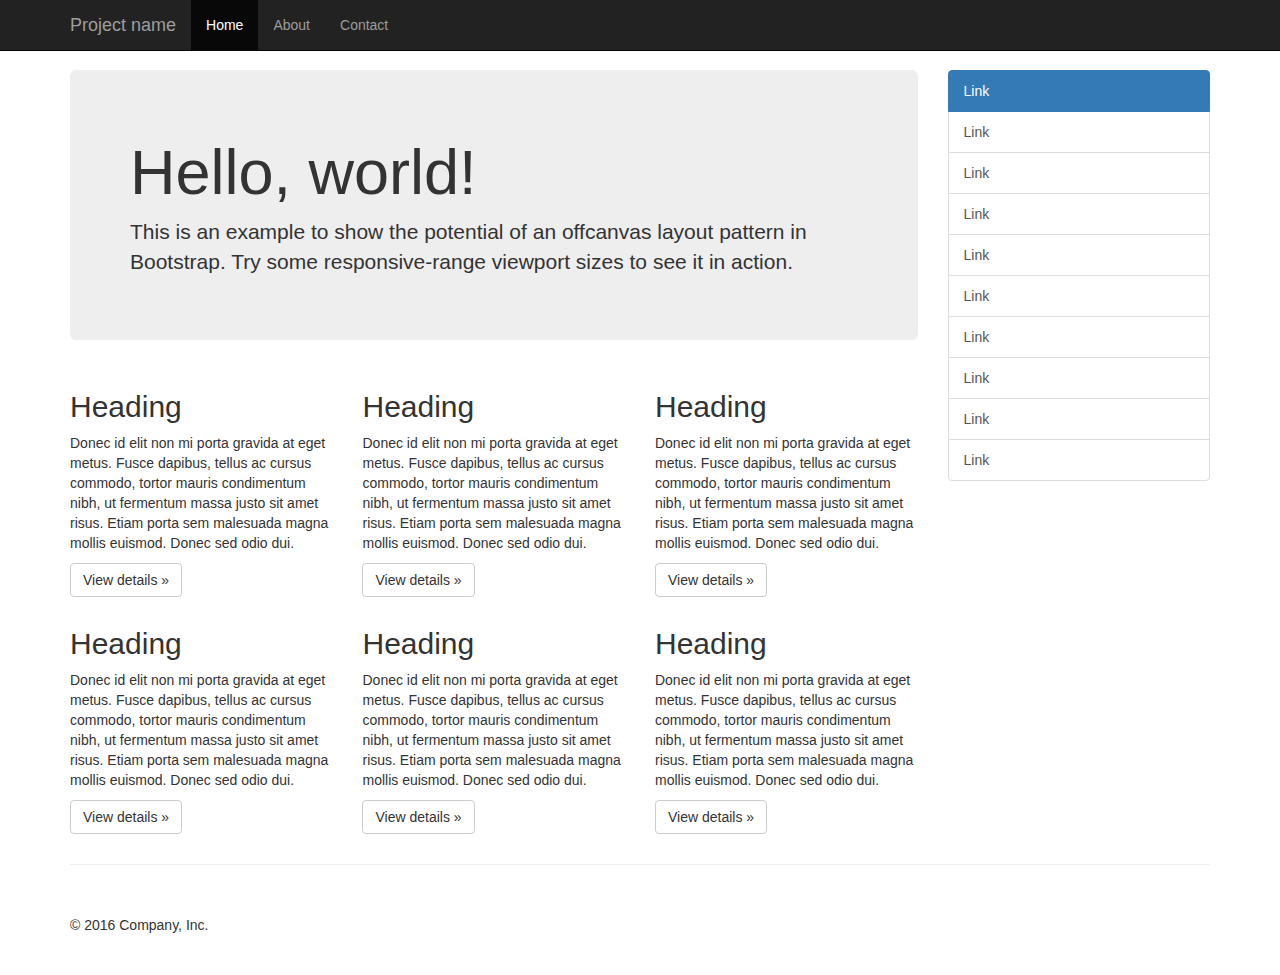
<file: presentation/static/presentation/bootstraps/docs/examples/offcanvas/index.html>
<!DOCTYPE html>
<html lang="en">
  <head>
    <meta charset="utf-8">
    <meta http-equiv="X-UA-Compatible" content="IE=edge">
    <meta name="viewport" content="width=device-width, initial-scale=1">
    <!-- The above 3 meta tags *must* come first in the head; any other head content must come *after* these tags -->
    <meta name="description" content="">
    <meta name="author" content="">
    <link rel="icon" href="../../favicon.ico">

    <title>Off Canvas Template for Bootstrap</title>

    <!-- Bootstrap core CSS -->
    <link href="../../dist/css/bootstrap.min.css" rel="stylesheet">

    <!-- IE10 viewport hack for Surface/desktop Windows 8 bug -->
    <link href="../../assets/css/ie10-viewport-bug-workaround.css" rel="stylesheet">

    <!-- Custom styles for this template -->
    <link href="offcanvas.css" rel="stylesheet">

    <!-- Just for debugging purposes. Don't actually copy these 2 lines! -->
    <!--[if lt IE 9]><script src="../../assets/js/ie8-responsive-file-warning.js"></script><![endif]-->
    <script src="../../assets/js/ie-emulation-modes-warning.js"></script>

    <!-- HTML5 shim and Respond.js for IE8 support of HTML5 elements and media queries -->
    <!--[if lt IE 9]>
      <script src="https://oss.maxcdn.com/html5shiv/3.7.3/html5shiv.min.js"></script>
      <script src="https://oss.maxcdn.com/respond/1.4.2/respond.min.js"></script>
    <![endif]-->
  </head>

  <body>
    <nav class="navbar navbar-fixed-top navbar-inverse">
      <div class="container">
        <div class="navbar-header">
          <button type="button" class="navbar-toggle collapsed" data-toggle="collapse" data-target="#navbar" aria-expanded="false" aria-controls="navbar">
            <span class="sr-only">Toggle navigation</span>
            <span class="icon-bar"></span>
            <span class="icon-bar"></span>
            <span class="icon-bar"></span>
          </button>
          <a class="navbar-brand" href="#">Project name</a>
        </div>
        <div id="navbar" class="collapse navbar-collapse">
          <ul class="nav navbar-nav">
            <li class="active"><a href="#">Home</a></li>
            <li><a href="#about">About</a></li>
            <li><a href="#contact">Contact</a></li>
          </ul>
        </div><!-- /.nav-collapse -->
      </div><!-- /.container -->
    </nav><!-- /.navbar -->

    <div class="container">

      <div class="row row-offcanvas row-offcanvas-right">

        <div class="col-xs-12 col-sm-9">
          <p class="pull-right visible-xs">
            <button type="button" class="btn btn-primary btn-xs" data-toggle="offcanvas">Toggle nav</button>
          </p>
          <div class="jumbotron">
            <h1>Hello, world!</h1>
            <p>This is an example to show the potential of an offcanvas layout pattern in Bootstrap. Try some responsive-range viewport sizes to see it in action.</p>
          </div>
          <div class="row">
            <div class="col-xs-6 col-lg-4">
              <h2>Heading</h2>
              <p>Donec id elit non mi porta gravida at eget metus. Fusce dapibus, tellus ac cursus commodo, tortor mauris condimentum nibh, ut fermentum massa justo sit amet risus. Etiam porta sem malesuada magna mollis euismod. Donec sed odio dui. </p>
              <p><a class="btn btn-default" href="#" role="button">View details &raquo;</a></p>
            </div><!--/.col-xs-6.col-lg-4-->
            <div class="col-xs-6 col-lg-4">
              <h2>Heading</h2>
              <p>Donec id elit non mi porta gravida at eget metus. Fusce dapibus, tellus ac cursus commodo, tortor mauris condimentum nibh, ut fermentum massa justo sit amet risus. Etiam porta sem malesuada magna mollis euismod. Donec sed odio dui. </p>
              <p><a class="btn btn-default" href="#" role="button">View details &raquo;</a></p>
            </div><!--/.col-xs-6.col-lg-4-->
            <div class="col-xs-6 col-lg-4">
              <h2>Heading</h2>
              <p>Donec id elit non mi porta gravida at eget metus. Fusce dapibus, tellus ac cursus commodo, tortor mauris condimentum nibh, ut fermentum massa justo sit amet risus. Etiam porta sem malesuada magna mollis euismod. Donec sed odio dui. </p>
              <p><a class="btn btn-default" href="#" role="button">View details &raquo;</a></p>
            </div><!--/.col-xs-6.col-lg-4-->
            <div class="col-xs-6 col-lg-4">
              <h2>Heading</h2>
              <p>Donec id elit non mi porta gravida at eget metus. Fusce dapibus, tellus ac cursus commodo, tortor mauris condimentum nibh, ut fermentum massa justo sit amet risus. Etiam porta sem malesuada magna mollis euismod. Donec sed odio dui. </p>
              <p><a class="btn btn-default" href="#" role="button">View details &raquo;</a></p>
            </div><!--/.col-xs-6.col-lg-4-->
            <div class="col-xs-6 col-lg-4">
              <h2>Heading</h2>
              <p>Donec id elit non mi porta gravida at eget metus. Fusce dapibus, tellus ac cursus commodo, tortor mauris condimentum nibh, ut fermentum massa justo sit amet risus. Etiam porta sem malesuada magna mollis euismod. Donec sed odio dui. </p>
              <p><a class="btn btn-default" href="#" role="button">View details &raquo;</a></p>
            </div><!--/.col-xs-6.col-lg-4-->
            <div class="col-xs-6 col-lg-4">
              <h2>Heading</h2>
              <p>Donec id elit non mi porta gravida at eget metus. Fusce dapibus, tellus ac cursus commodo, tortor mauris condimentum nibh, ut fermentum massa justo sit amet risus. Etiam porta sem malesuada magna mollis euismod. Donec sed odio dui. </p>
              <p><a class="btn btn-default" href="#" role="button">View details &raquo;</a></p>
            </div><!--/.col-xs-6.col-lg-4-->
          </div><!--/row-->
        </div><!--/.col-xs-12.col-sm-9-->

        <div class="col-xs-6 col-sm-3 sidebar-offcanvas" id="sidebar">
          <div class="list-group">
            <a href="#" class="list-group-item active">Link</a>
            <a href="#" class="list-group-item">Link</a>
            <a href="#" class="list-group-item">Link</a>
            <a href="#" class="list-group-item">Link</a>
            <a href="#" class="list-group-item">Link</a>
            <a href="#" class="list-group-item">Link</a>
            <a href="#" class="list-group-item">Link</a>
            <a href="#" class="list-group-item">Link</a>
            <a href="#" class="list-group-item">Link</a>
            <a href="#" class="list-group-item">Link</a>
          </div>
        </div><!--/.sidebar-offcanvas-->
      </div><!--/row-->

      <hr>

      <footer>
        <p>&copy; 2016 Company, Inc.</p>
      </footer>

    </div><!--/.container-->


    <!-- Bootstrap core JavaScript
    ================================================== -->
    <!-- Placed at the end of the document so the pages load faster -->
    <script src="https://ajax.googleapis.com/ajax/libs/jquery/1.12.4/jquery.min.js"></script>
    <script>window.jQuery || document.write('<script src="../../assets/js/vendor/jquery.min.js"><\/script>')</script>
    <script src="../../dist/js/bootstrap.min.js"></script>
    <!-- IE10 viewport hack for Surface/desktop Windows 8 bug -->
    <script src="../../assets/js/ie10-viewport-bug-workaround.js"></script>
    <script src="offcanvas.js"></script>
  </body>
</html>
</file>
<file: presentation/static/presentation/bootstraps/docs/examples/blog/blog.css>
/*
 * Globals
 */

body {
  font-family: Georgia, "Times New Roman", Times, serif;
  color: #555;
}

h1, .h1,
h2, .h2,
h3, .h3,
h4, .h4,
h5, .h5,
h6, .h6 {
  margin-top: 0;
  font-family: "Helvetica Neue", Helvetica, Arial, sans-serif;
  font-weight: normal;
  color: #333;
}


/*
 * Override Bootstrap's default container.
 */

@media (min-width: 1200px) {
  .container {
    width: 970px;
  }
}


/*
 * Masthead for nav
 */

.blog-masthead {
  background-color: #428bca;
  -webkit-box-shadow: inset 0 -2px 5px rgba(0,0,0,.1);
          box-shadow: inset 0 -2px 5px rgba(0,0,0,.1);
}

/* Nav links */
.blog-nav-item {
  position: relative;
  display: inline-block;
  padding: 10px;
  font-weight: 500;
  color: #cdddeb;
}
.blog-nav-item:hover,
.blog-nav-item:focus {
  color: #fff;
  text-decoration: none;
}

/* Active state gets a caret at the bottom */
.blog-nav .active {
  color: #fff;
}
.blog-nav .active:after {
  position: absolute;
  bottom: 0;
  left: 50%;
  width: 0;
  height: 0;
  margin-left: -5px;
  vertical-align: middle;
  content: " ";
  border-right: 5px solid transparent;
  border-bottom: 5px solid;
  border-left: 5px solid transparent;
}


/*
 * Blog name and description
 */

.blog-header {
  padding-top: 20px;
  padding-bottom: 20px;
}
.blog-title {
  margin-top: 30px;
  margin-bottom: 0;
  font-size: 60px;
  font-weight: normal;
}
.blog-description {
  font-size: 20px;
  color: #999;
}


/*
 * Main column and sidebar layout
 */

.blog-main {
  font-size: 18px;
  line-height: 1.5;
}

/* Sidebar modules for boxing content */
.sidebar-module {
  padding: 15px;
  margin: 0 -15px 15px;
}
.sidebar-module-inset {
  padding: 15px;
  background-color: #f5f5f5;
  border-radius: 4px;
}
.sidebar-module-inset p:last-child,
.sidebar-module-inset ul:last-child,
.sidebar-module-inset ol:last-child {
  margin-bottom: 0;
}


/* Pagination */
.pager {
  margin-bottom: 60px;
  text-align: left;
}
.pager > li > a {
  width: 140px;
  padding: 10px 20px;
  text-align: center;
  border-radius: 30px;
}


/*
 * Blog posts
 */

.blog-post {
  margin-bottom: 60px;
}
.blog-post-title {
  margin-bottom: 5px;
  font-size: 40px;
}
.blog-post-meta {
  margin-bottom: 20px;
  color: #999;
}


/*
 * Footer
 */

.blog-footer {
  padding: 40px 0;
  color: #999;
  text-align: center;
  background-color: #f9f9f9;
  border-top: 1px solid #e5e5e5;
}
.blog-footer p:last-child {
  margin-bottom: 0;
}
</file>
<file: presentation/static/presentation/bootstraps/docs/examples/carousel/carousel.css>
/* GLOBAL STYLES
-------------------------------------------------- */
/* Padding below the footer and lighter body text */

body {
  padding-bottom: 40px;
  color: #5a5a5a;
}


/* CUSTOMIZE THE NAVBAR
-------------------------------------------------- */

/* Special class on .container surrounding .navbar, used for positioning it into place. */
.navbar-wrapper {
  position: absolute;
  top: 0;
  right: 0;
  left: 0;
  z-index: 20;
}

/* Flip around the padding for proper display in narrow viewports */
.navbar-wrapper > .container {
  padding-right: 0;
  padding-left: 0;
}
.navbar-wrapper .navbar {
  padding-right: 15px;
  padding-left: 15px;
}
.navbar-wrapper .navbar .container {
  width: auto;
}


/* CUSTOMIZE THE CAROUSEL
-------------------------------------------------- */

/* Carousel base class */
.carousel {
  height: 500px;
  margin-bottom: 60px;
}
/* Since positioning the image, we need to help out the caption */
.carousel-caption {
  z-index: 10;
}

/* Declare heights because of positioning of img element */
.carousel .item {
  height: 500px;
  background-color: #777;
}
.carousel-inner > .item > img {
  position: absolute;
  top: 0;
  left: 0;
  min-width: 100%;
  height: 500px;
}


/* MARKETING CONTENT
-------------------------------------------------- */

/* Center align the text within the three columns below the carousel */
.marketing .col-lg-4 {
  margin-bottom: 20px;
  text-align: center;
}
.marketing h2 {
  font-weight: normal;
}
.marketing .col-lg-4 p {
  margin-right: 10px;
  margin-left: 10px;
}


/* Featurettes
------------------------- */

.featurette-divider {
  margin: 80px 0; /* Space out the Bootstrap <hr> more */
}

/* Thin out the marketing headings */
.featurette-heading {
  font-weight: 300;
  line-height: 1;
  letter-spacing: -1px;
}


/* RESPONSIVE CSS
-------------------------------------------------- */

@media (min-width: 768px) {
  /* Navbar positioning foo */
  .navbar-wrapper {
    margin-top: 20px;
  }
  .navbar-wrapper .container {
    padding-right: 15px;
    padding-left: 15px;
  }
  .navbar-wrapper .navbar {
    padding-right: 0;
    padding-left: 0;
  }

  /* The navbar becomes detached from the top, so we round the corners */
  .navbar-wrapper .navbar {
    border-radius: 4px;
  }

  /* Bump up size of carousel content */
  .carousel-caption p {
    margin-bottom: 20px;
    font-size: 21px;
    line-height: 1.4;
  }

  .featurette-heading {
    font-size: 50px;
  }
}

@media (min-width: 992px) {
  .featurette-heading {
    margin-top: 120px;
  }
}
</file>
<file: presentation/static/presentation/bootstraps/docs/examples/cover/cover.css>
/*
 * Globals
 */

/* Links */
a,
a:focus,
a:hover {
  color: #fff;
}

/* Custom default button */
.btn-default,
.btn-default:hover,
.btn-default:focus {
  color: #333;
  text-shadow: none; /* Prevent inheritance from `body` */
  background-color: #fff;
  border: 1px solid #fff;
}


/*
 * Base structure
 */

html,
body {
  height: 100%;
  background-color: #333;
}
body {
  color: #fff;
  text-align: center;
  text-shadow: 0 1px 3px rgba(0,0,0,.5);
}

/* Extra markup and styles for table-esque vertical and horizontal centering */
.site-wrapper {
  display: table;
  width: 100%;
  height: 100%; /* For at least Firefox */
  min-height: 100%;
  -webkit-box-shadow: inset 0 0 100px rgba(0,0,0,.5);
          box-shadow: inset 0 0 100px rgba(0,0,0,.5);
}
.site-wrapper-inner {
  display: table-cell;
  vertical-align: top;
}
.cover-container {
  margin-right: auto;
  margin-left: auto;
}

/* Padding for spacing */
.inner {
  padding: 30px;
}


/*
 * Header
 */
.masthead-brand {
  margin-top: 10px;
  margin-bottom: 10px;
}

.masthead-nav > li {
  display: inline-block;
}
.masthead-nav > li + li {
  margin-left: 20px;
}
.masthead-nav > li > a {
  padding-right: 0;
  padding-left: 0;
  font-size: 16px;
  font-weight: bold;
  color: #fff; /* IE8 proofing */
  color: rgba(255,255,255,.75);
  border-bottom: 2px solid transparent;
}
.masthead-nav > li > a:hover,
.masthead-nav > li > a:focus {
  background-color: transparent;
  border-bottom-color: #a9a9a9;
  border-bottom-color: rgba(255,255,255,.25);
}
.masthead-nav > .active > a,
.masthead-nav > .active > a:hover,
.masthead-nav > .active > a:focus {
  color: #fff;
  border-bottom-color: #fff;
}

@media (min-width: 768px) {
  .masthead-brand {
    float: left;
  }
  .masthead-nav {
    float: right;
  }
}


/*
 * Cover
 */

.cover {
  padding: 0 20px;
}
.cover .btn-lg {
  padding: 10px 20px;
  font-weight: bold;
}


/*
 * Footer
 */

.mastfoot {
  color: #999; /* IE8 proofing */
  color: rgba(255,255,255,.5);
}


/*
 * Affix and center
 */

@media (min-width: 768px) {
  /* Pull out the header and footer */
  .masthead {
    position: fixed;
    top: 0;
  }
  .mastfoot {
    position: fixed;
    bottom: 0;
  }
  /* Start the vertical centering */
  .site-wrapper-inner {
    vertical-align: middle;
  }
  /* Handle the widths */
  .masthead,
  .mastfoot,
  .cover-container {
    width: 100%; /* Must be percentage or pixels for horizontal alignment */
  }
}

@media (min-width: 992px) {
  .masthead,
  .mastfoot,
  .cover-container {
    width: 700px;
  }
}
</file>
<file: presentation/static/presentation/bootstraps/docs/examples/dashboard/dashboard.css>
/*
 * Base structure
 */

/* Move down content because we have a fixed navbar that is 50px tall */
body {
  padding-top: 50px;
}


/*
 * Global add-ons
 */

.sub-header {
  padding-bottom: 10px;
  border-bottom: 1px solid #eee;
}

/*
 * Top navigation
 * Hide default border to remove 1px line.
 */
.navbar-fixed-top {
  border: 0;
}

/*
 * Sidebar
 */

/* Hide for mobile, show later */
.sidebar {
  display: none;
}
@media (min-width: 768px) {
  .sidebar {
    position: fixed;
    top: 51px;
    bottom: 0;
    left: 0;
    z-index: 1000;
    display: block;
    padding: 20px;
    overflow-x: hidden;
    overflow-y: auto; /* Scrollable contents if viewport is shorter than content. */
    background-color: #f5f5f5;
    border-right: 1px solid #eee;
  }
}

/* Sidebar navigation */
.nav-sidebar {
  margin-right: -21px; /* 20px padding + 1px border */
  margin-bottom: 20px;
  margin-left: -20px;
}
.nav-sidebar > li > a {
  padding-right: 20px;
  padding-left: 20px;
}
.nav-sidebar > .active > a,
.nav-sidebar > .active > a:hover,
.nav-sidebar > .active > a:focus {
  color: #fff;
  background-color: #428bca;
}


/*
 * Main content
 */

.main {
  padding: 20px;
}
@media (min-width: 768px) {
  .main {
    padding-right: 40px;
    padding-left: 40px;
  }
}
.main .page-header {
  margin-top: 0;
}


/*
 * Placeholder dashboard ideas
 */

.placeholders {
  margin-bottom: 30px;
  text-align: center;
}
.placeholders h4 {
  margin-bottom: 0;
}
.placeholder {
  margin-bottom: 20px;
}
.placeholder img {
  display: inline-block;
  border-radius: 50%;
}
</file>
<file: presentation/static/presentation/bootstraps/docs/examples/grid/grid.css>
h4 {
  margin-top: 25px;
}
.row {
  margin-bottom: 20px;
}
.row .row {
  margin-top: 10px;
  margin-bottom: 0;
}
[class*="col-"] {
  padding-top: 15px;
  padding-bottom: 15px;
  background-color: #eee;
  background-color: rgba(86,61,124,.15);
  border: 1px solid #ddd;
  border: 1px solid rgba(86,61,124,.2);
}

hr {
  margin-top: 40px;
  margin-bottom: 40px;
}
</file>
<file: presentation/static/presentation/bootstraps/docs/examples/jumbotron-narrow/jumbotron-narrow.css>
/* Space out content a bit */
body {
  padding-top: 20px;
  padding-bottom: 20px;
}

/* Everything but the jumbotron gets side spacing for mobile first views */
.header,
.marketing,
.footer {
  padding-right: 15px;
  padding-left: 15px;
}

/* Custom page header */
.header {
  padding-bottom: 20px;
  border-bottom: 1px solid #e5e5e5;
}
/* Make the masthead heading the same height as the navigation */
.header h3 {
  margin-top: 0;
  margin-bottom: 0;
  line-height: 40px;
}

/* Custom page footer */
.footer {
  padding-top: 19px;
  color: #777;
  border-top: 1px solid #e5e5e5;
}

/* Customize container */
@media (min-width: 768px) {
  .container {
    max-width: 730px;
  }
}
.container-narrow > hr {
  margin: 30px 0;
}

/* Main marketing message and sign up button */
.jumbotron {
  text-align: center;
  border-bottom: 1px solid #e5e5e5;
}
.jumbotron .btn {
  padding: 14px 24px;
  font-size: 21px;
}

/* Supporting marketing content */
.marketing {
  margin: 40px 0;
}
.marketing p + h4 {
  margin-top: 28px;
}

/* Responsive: Portrait tablets and up */
@media screen and (min-width: 768px) {
  /* Remove the padding we set earlier */
  .header,
  .marketing,
  .footer {
    padding-right: 0;
    padding-left: 0;
  }
  /* Space out the masthead */
  .header {
    margin-bottom: 30px;
  }
  /* Remove the bottom border on the jumbotron for visual effect */
  .jumbotron {
    border-bottom: 0;
  }
}
</file>
<file: presentation/static/presentation/bootstraps/docs/examples/jumbotron/jumbotron.css>
/* Move down content because we have a fixed navbar that is 50px tall */
body {
  padding-top: 50px;
  padding-bottom: 20px;
}
</file>
<file: presentation/static/presentation/bootstraps/docs/examples/justified-nav/justified-nav.css>
body {
  padding-top: 20px;
}

.footer {
  padding-top: 40px;
  padding-bottom: 40px;
  margin-top: 40px;
  border-top: 1px solid #eee;
}

/* Main marketing message and sign up button */
.jumbotron {
  text-align: center;
  background-color: transparent;
}
.jumbotron .btn {
  padding: 14px 24px;
  font-size: 21px;
}

/* Customize the nav-justified links to be fill the entire space of the .navbar */

.nav-justified {
  background-color: #eee;
  border: 1px solid #ccc;
  border-radius: 5px;
}
.nav-justified > li > a {
  padding-top: 15px;
  padding-bottom: 15px;
  margin-bottom: 0;
  font-weight: bold;
  color: #777;
  text-align: center;
  background-color: #e5e5e5; /* Old browsers */
  background-image: -webkit-gradient(linear, left top, left bottom, from(#f5f5f5), to(#e5e5e5));
  background-image: -webkit-linear-gradient(top, #f5f5f5 0%, #e5e5e5 100%);
  background-image:      -o-linear-gradient(top, #f5f5f5 0%, #e5e5e5 100%);
  background-image:         linear-gradient(to bottom, #f5f5f5 0%,#e5e5e5 100%);
  filter: progid:DXImageTransform.Microsoft.gradient( startColorstr='#f5f5f5', endColorstr='#e5e5e5',GradientType=0 ); /* IE6-9 */
  background-repeat: repeat-x; /* Repeat the gradient */
  border-bottom: 1px solid #d5d5d5;
}
.nav-justified > .active > a,
.nav-justified > .active > a:hover,
.nav-justified > .active > a:focus {
  background-color: #ddd;
  background-image: none;
  -webkit-box-shadow: inset 0 3px 7px rgba(0,0,0,.15);
          box-shadow: inset 0 3px 7px rgba(0,0,0,.15);
}
.nav-justified > li:first-child > a {
  border-radius: 5px 5px 0 0;
}
.nav-justified > li:last-child > a {
  border-bottom: 0;
  border-radius: 0 0 5px 5px;
}

@media (min-width: 768px) {
  .nav-justified {
    max-height: 52px;
  }
  .nav-justified > li > a {
    border-right: 1px solid #d5d5d5;
    border-left: 1px solid #fff;
  }
  .nav-justified > li:first-child > a {
    border-left: 0;
    border-radius: 5px 0 0 5px;
  }
  .nav-justified > li:last-child > a {
    border-right: 0;
    border-radius: 0 5px 5px 0;
  }
}

/* Responsive: Portrait tablets and up */
@media screen and (min-width: 768px) {
  /* Remove the padding we set earlier */
  .masthead,
  .marketing,
  .footer {
    padding-right: 0;
    padding-left: 0;
  }
}
</file>
<file: presentation/static/presentation/bootstraps/docs/examples/navbar-fixed-top/navbar-fixed-top.css>
body {
  min-height: 2000px;
  padding-top: 70px;
}
</file>
<file: presentation/static/presentation/bootstraps/docs/examples/navbar-static-top/navbar-static-top.css>
body {
  min-height: 2000px;
}

.navbar-static-top {
  margin-bottom: 19px;
}
</file>
<file: presentation/static/presentation/bootstraps/docs/examples/navbar/navbar.css>
body {
  padding-top: 20px;
  padding-bottom: 20px;
}

.navbar {
  margin-bottom: 20px;
}
</file>
<file: presentation/static/presentation/bootstraps/docs/examples/non-responsive/non-responsive.css>
/* Template-specific stuff
 *
 * Customizations just for the template; these are not necessary for anything
 * with disabling the responsiveness.
 */

/* Account for fixed navbar */
body {
  padding-top: 70px;
  padding-bottom: 30px;
}

body,
.navbar-fixed-top,
.navbar-fixed-bottom {
  min-width: 970px;
}

/* Don't let the lead text change font-size. */
.lead {
  font-size: 16px;
}

/* Finesse the page header spacing */
.page-header {
  margin-bottom: 30px;
}
.page-header .lead {
  margin-bottom: 10px;
}


/* Non-responsive overrides
 *
 * Utilize the following CSS to disable the responsive-ness of the container,
 * grid system, and navbar.
 */

/* Reset the container */
.container {
  width: 970px;
  max-width: none !important;
}

/* Demonstrate the grids */
.col-xs-4 {
  padding-top: 15px;
  padding-bottom: 15px;
  background-color: #eee;
  background-color: rgba(86,61,124,.15);
  border: 1px solid #ddd;
  border: 1px solid rgba(86,61,124,.2);
}

.container .navbar-header,
.container .navbar-collapse {
  margin-right: 0;
  margin-left: 0;
}

/* Always float the navbar header */
.navbar-header {
  float: left;
}

/* Undo the collapsing navbar */
.navbar-collapse {
  display: block !important;
  height: auto !important;
  padding-bottom: 0;
  overflow: visible !important;
  visibility: visible !important;
}

.navbar-toggle {
  display: none;
}
.navbar-collapse {
  border-top: 0;
}

.navbar-brand {
  margin-left: -15px;
}

/* Always apply the floated nav */
.navbar-nav {
  float: left;
  margin: 0;
}
.navbar-nav > li {
  float: left;
}
.navbar-nav > li > a {
  padding: 15px;
}

/* Redeclare since we override the float above */
.navbar-nav.navbar-right {
  float: right;
}

/* Undo custom dropdowns */
.navbar .navbar-nav .open .dropdown-menu {
  position: absolute;
  float: left;
  background-color: #fff;
  border: 1px solid #ccc;
  border: 1px solid rgba(0, 0, 0, .15);
  border-width: 0 1px 1px;
  border-radius: 0 0 4px 4px;
  -webkit-box-shadow: 0 6px 12px rgba(0, 0, 0, .175);
          box-shadow: 0 6px 12px rgba(0, 0, 0, .175);
}
.navbar-default .navbar-nav .open .dropdown-menu > li > a {
  color: #333;
}
.navbar .navbar-nav .open .dropdown-menu > li > a:hover,
.navbar .navbar-nav .open .dropdown-menu > li > a:focus,
.navbar .navbar-nav .open .dropdown-menu > .active > a,
.navbar .navbar-nav .open .dropdown-menu > .active > a:hover,
.navbar .navbar-nav .open .dropdown-menu > .active > a:focus {
  color: #fff !important;
  background-color: #428bca !important;
}
.navbar .navbar-nav .open .dropdown-menu > .disabled > a,
.navbar .navbar-nav .open .dropdown-menu > .disabled > a:hover,
.navbar .navbar-nav .open .dropdown-menu > .disabled > a:focus {
  color: #999 !important;
  background-color: transparent !important;
}

/* Undo form expansion */
.navbar-form {
  float: left;
  width: auto;
  padding-top: 0;
  padding-bottom: 0;
  margin-right: 0;
  margin-left: 0;
  border: 0;
  -webkit-box-shadow: none;
          box-shadow: none;
}

/* Copy-pasted from forms.less since we mixin the .form-inline styles. */
.navbar-form .form-group {
  display: inline-block;
  margin-bottom: 0;
  vertical-align: middle;
}

.navbar-form .form-control {
  display: inline-block;
  width: auto;
  vertical-align: middle;
}

.navbar-form .form-control-static {
  display: inline-block;
}

.navbar-form .input-group {
  display: inline-table;
  vertical-align: middle;
}

.navbar-form .input-group .input-group-addon,
.navbar-form .input-group .input-group-btn,
.navbar-form .input-group .form-control {
  width: auto;
}

.navbar-form .input-group > .form-control {
  width: 100%;
}

.navbar-form .control-label {
  margin-bottom: 0;
  vertical-align: middle;
}

.navbar-form .radio,
.navbar-form .checkbox {
  display: inline-block;
  margin-top: 0;
  margin-bottom: 0;
  vertical-align: middle;
}

.navbar-form .radio label,
.navbar-form .checkbox label {
  padding-left: 0;
}

.navbar-form .radio input[type="radio"],
.navbar-form .checkbox input[type="checkbox"] {
  position: relative;
  margin-left: 0;
}

.navbar-form .has-feedback .form-control-feedback {
  top: 0;
}

/* Undo inline form compaction on small screens */
.form-inline .form-group {
  display: inline-block;
  margin-bottom: 0;
  vertical-align: middle;
}

.form-inline .form-control {
  display: inline-block;
  width: auto;
  vertical-align: middle;
}

.form-inline .form-control-static {
  display: inline-block;
}

.form-inline .input-group {
  display: inline-table;
  vertical-align: middle;
}
.form-inline .input-group .input-group-addon,
.form-inline .input-group .input-group-btn,
.form-inline .input-group .form-control {
  width: auto;
}

.form-inline .input-group > .form-control {
  width: 100%;
}

.form-inline .control-label {
  margin-bottom: 0;
  vertical-align: middle;
}

.form-inline .radio,
.form-inline .checkbox {
  display: inline-block;
  margin-top: 0;
  margin-bottom: 0;
  vertical-align: middle;
}
.form-inline .radio label,
.form-inline .checkbox label {
  padding-left: 0;
}

.form-inline .radio input[type="radio"],
.form-inline .checkbox input[type="checkbox"] {
  position: relative;
  margin-left: 0;
}

.form-inline .has-feedback .form-control-feedback {
  top: 0;
}
</file>
<file: presentation/static/presentation/bootstraps/docs/examples/offcanvas/offcanvas.css>
/*
 * Style tweaks
 * --------------------------------------------------
 */
html,
body {
  overflow-x: hidden; /* Prevent scroll on narrow devices */
}
body {
  padding-top: 70px;
}
footer {
  padding: 30px 0;
}

/*
 * Off Canvas
 * --------------------------------------------------
 */
@media screen and (max-width: 767px) {
  .row-offcanvas {
    position: relative;
    -webkit-transition: all .25s ease-out;
         -o-transition: all .25s ease-out;
            transition: all .25s ease-out;
  }

  .row-offcanvas-right {
    right: 0;
  }

  .row-offcanvas-left {
    left: 0;
  }

  .row-offcanvas-right
  .sidebar-offcanvas {
    right: -50%; /* 6 columns */
  }

  .row-offcanvas-left
  .sidebar-offcanvas {
    left: -50%; /* 6 columns */
  }

  .row-offcanvas-right.active {
    right: 50%; /* 6 columns */
  }

  .row-offcanvas-left.active {
    left: 50%; /* 6 columns */
  }

  .sidebar-offcanvas {
    position: absolute;
    top: 0;
    width: 50%; /* 6 columns */
  }
}
</file>
<file: presentation/static/presentation/bootstraps/docs/assets/css/ie10-viewport-bug-workaround.css>
/*!
 * IE10 viewport hack for Surface/desktop Windows 8 bug
 * Copyright 2014-2015 Twitter, Inc.
 * Licensed under MIT (https://github.com/twbs/bootstrap/blob/master/LICENSE)
 */

/*
 * See the Getting Started docs for more information:
 * http://getbootstrap.com/getting-started/#support-ie10-width
 */
@-ms-viewport     { width: device-width; }
@-o-viewport      { width: device-width; }
@viewport         { width: device-width; }
</file>
